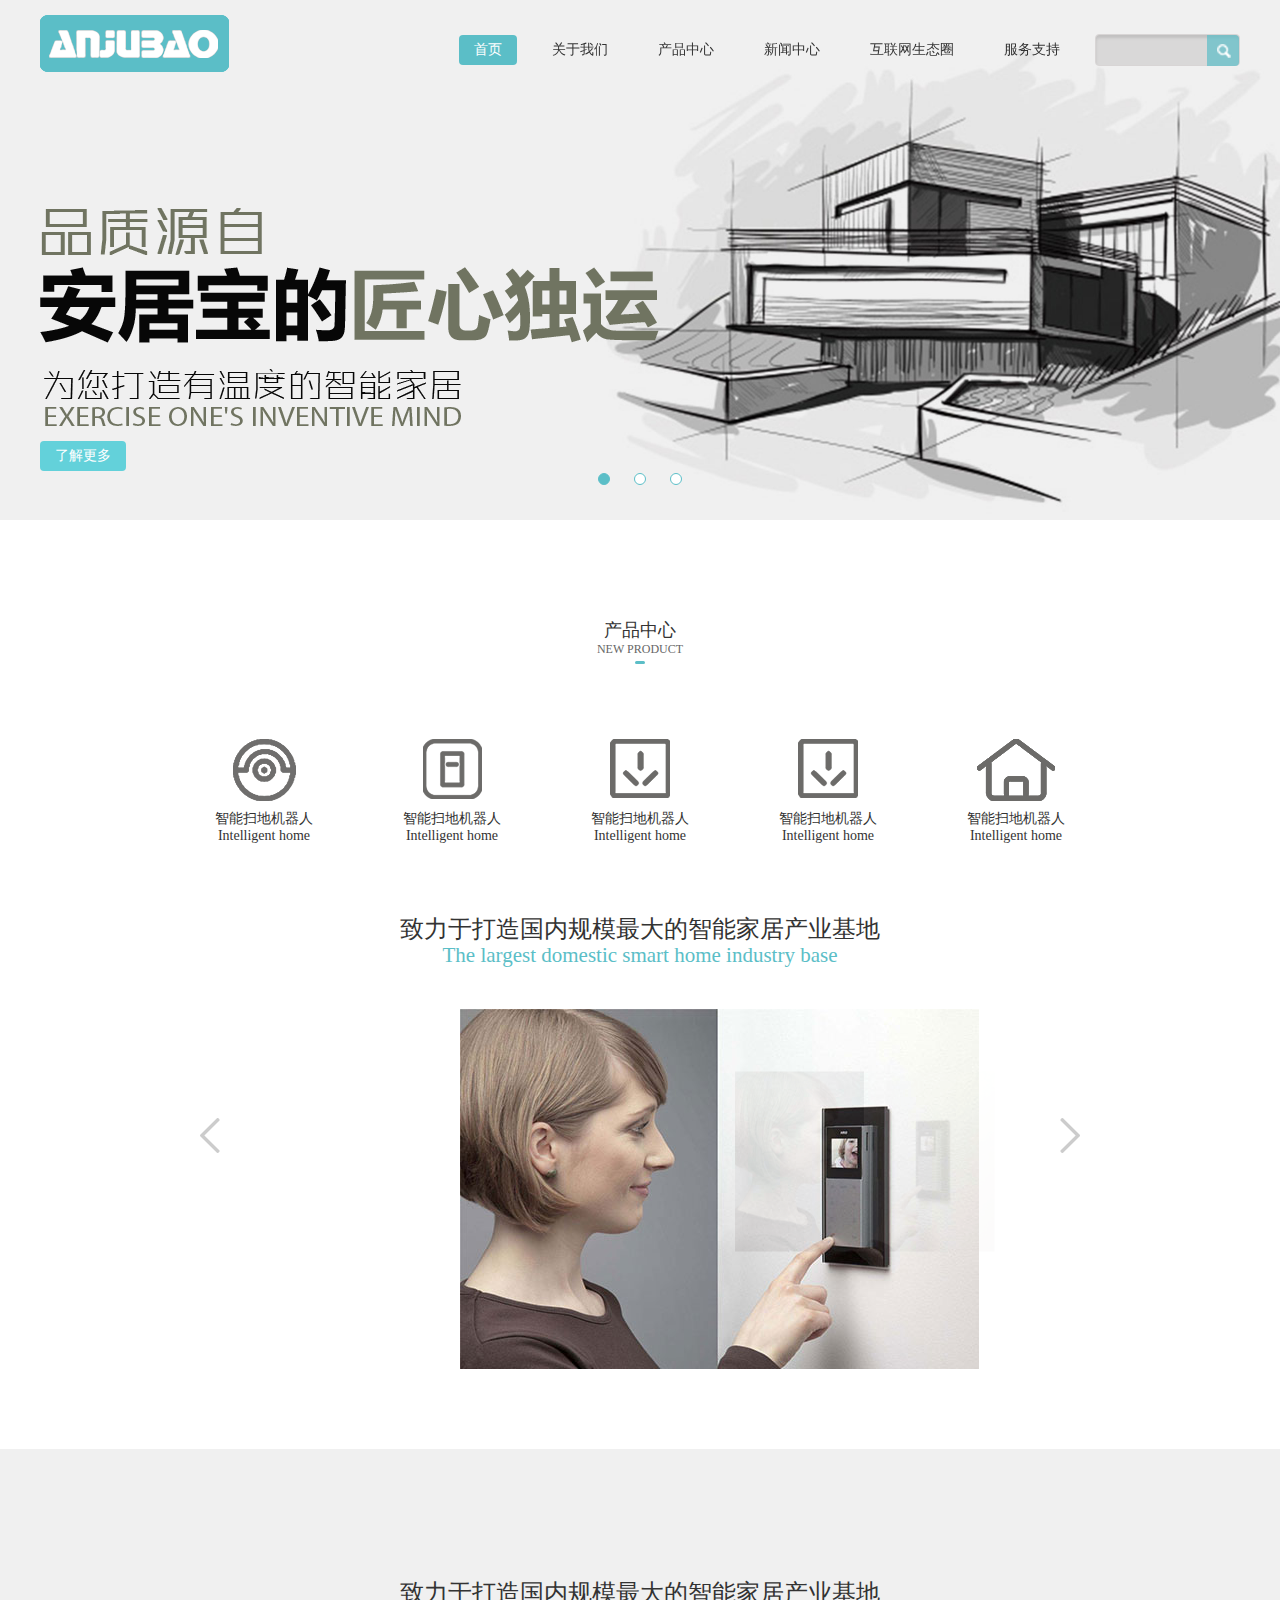
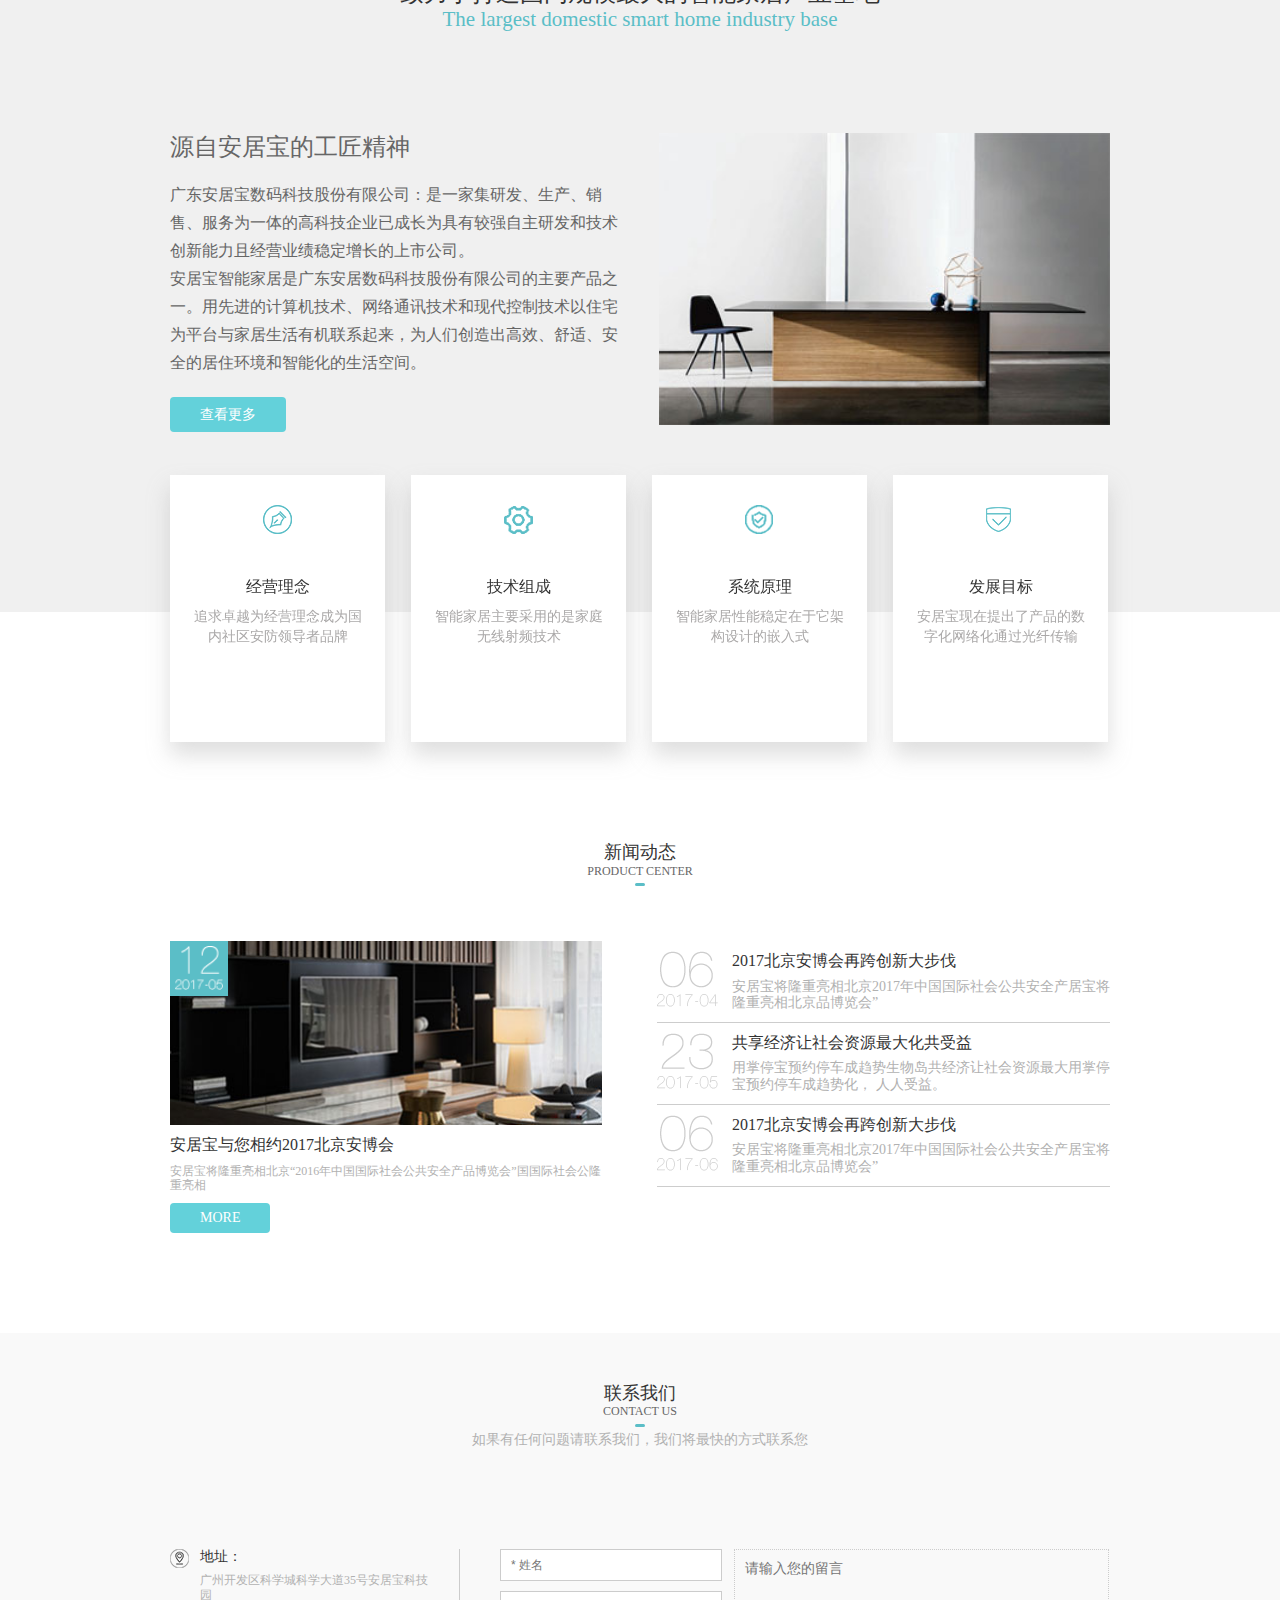
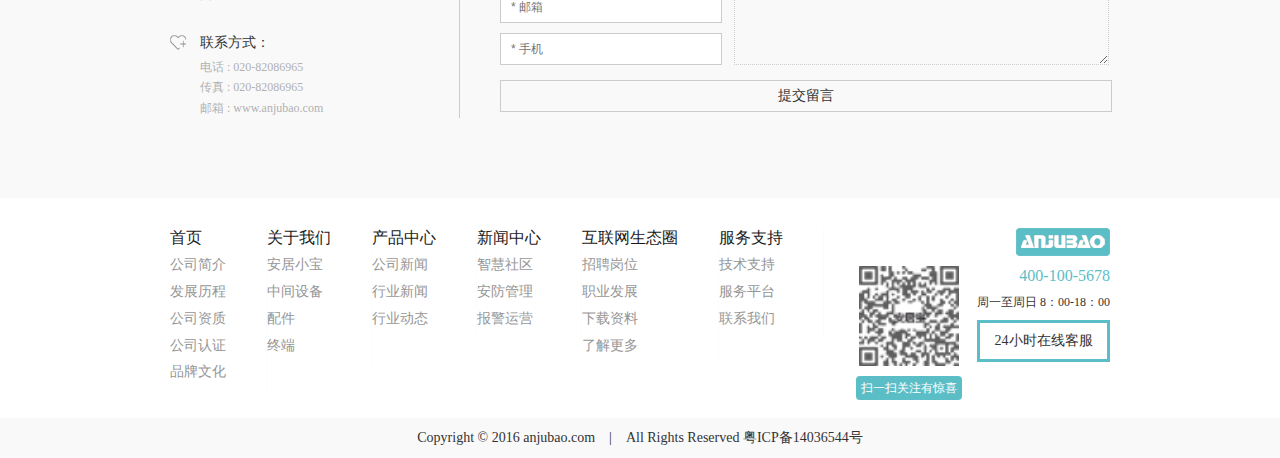
<file: index.html>
<!DOCTYPE html>
<html lang="en">
<head>
    <meta charset="UTF-8">
    <meta http-equiv="X-UA-Compatible" content="IE=Edge,chrome=1"/>
<meta name="renderer" content="webkit">
<meta name="description" content="">
<meta name="keywords" content="">
<meta name="author" content="">

    <title>安居宝</title>
    <link rel="stylesheet" href="css/style.css">
</head>
<body>
<div class="outer-wrap">
    <!-- 头部 -->
    <div class="header">
    <div class="wrapper-header clearfix">
        <h1 class="logo">
            <a href="javascript:;" title="">
                <img src="img/logo.png" alt="">
            </a>
        </h1>
        <div class="search-bar fr">
            <input type="text">
            <button></button>
        </div>
        <ul class="nav">
            <li>
                <a class="active" href="index.html" title="">首页</a>
            </li>
            <li>
                <a href="aboutus.html" title="">关于我们</a>
                <ul class="nav-secondary">
                    <li><a href="javascript:;" title="">公司简介</a></li>
                    <li><a href="javascript:;" title="">发展历程</a></li>
                    <li><a href="javascript:;" title="">公司资质</a></li>
                </ul>
            </li>
            <li>
                <a href="product-center.html" title="">产品中心</a>
                <ul class="nav-secondary">
                    <li><a href="javascript:;" title="">安居小宝</a></li>
                    <li><a href="javascript:;" title="">中间设备</a></li>
                    <li><a href="javascript:;" title="">配件</a></li>
                </ul>
            </li>
            <li>
                <a href="news-center.html" title="">新闻中心</a>
                <ul class="nav-secondary">
                    <li><a href="javascript:;" title="">公司新闻</a></li>
                </ul>
            </li>
            <li>
                <a href="internet.html" title="">互联网生态圈</a>
            </li>
            <li>
                <a href="service.html" title="">服务支持</a>
            </li>
        </ul>
    </div>
</div>

    <!-- /头部 -->
    <div class="main">
        <div class="swiper-container">
            <div class="swiper-wrapper">
                <div class="swiper-slide">
                    <img src="pic/banner11.jpg" alt="">
                    <div class="banner-info banner-info-left">
                        <img class="banner1-tit" src="pic/banner1-tit.png" alt="">
                        <a class="btn-more" href="javascript:;">了解更多</a>
                    </div>
                </div>
                <div class="swiper-slide">
                    <img src="pic/banner12.jpg" alt="">
                </div>
                <div class="swiper-slide">
                    <img src="pic/banner13.jpg" alt="">
                </div>
            </div>
            <div class="pagination"></div>
            <!-- <a class="swiper-btn swiper-btn-prev" href="javascript:;"></a> -->
            <!-- <a class="swiper-btn swiper-btn-next" href="javascript:;"></a> -->
        </div>
        <div class="index-con-1">
            <div class="wrapper">
                <div class="index-con-1-header">
                    <h3>
                        <a href="javascript:;">
                            <span class="font-cn">产品中心</span>
                            <span class="font-en">NEW PRODUCT</span>
                        </a>
                    </h3>
                </div>
                <ul class="index-con-1-icon-list clearfix">
                    <li>
                        <a class="index-con-1-icon-1" href="javascript:;">
                            <i></i>
                            <span class="index-con-1-icon-cn">智能扫地机器人</span>
                            <span class="index-con-1-icon-en">Intelligent home</span>
                        </a>
                    </li>
                    <li>
                        <a class="index-con-1-icon-2" href="javascript:;">
                            <i></i>
                            <span class="index-con-1-icon-cn">智能扫地机器人</span>
                            <span class="index-con-1-icon-en">Intelligent home</span>
                        </a>
                    </li>
                    <li>
                        <a class="index-con-1-icon-3" href="javascript:;">
                            <i></i>
                            <span class="index-con-1-icon-cn">智能扫地机器人</span>
                            <span class="index-con-1-icon-en">Intelligent home</span>
                        </a>
                    </li>
                    <li>
                        <a class="index-con-1-icon-4" href="javascript:;">
                            <i></i>
                            <span class="index-con-1-icon-cn">智能扫地机器人</span>
                            <span class="index-con-1-icon-en">Intelligent home</span>
                        </a>
                    </li>
                    <li>
                        <a class="index-con-1-icon-5" href="javascript:;">
                            <i></i>
                            <span class="index-con-1-icon-cn">智能扫地机器人</span>
                            <span class="index-con-1-icon-en">Intelligent home</span>
                        </a>
                    </li>
                </ul>
                <div class="index-con-1-header-sub">
                    <h3>
                        <a href="javascript:;">
                            <span class="font-cn">致力于打造国内规模最大的智能家居产业基地</span>
                            <span class="font-en">The largest domestic smart home industry base</span>
                        </a>
                    </h3>
                </div>
                <div class="index-con-1-swiper">
                    <div class="swiper-container-2">
                        <div class="swiper-wrapper">
                            <div class="swiper-slide">
                                <div class="title"><a><img src="pic/pic1.jpg" alt=""></a></div>
                            </div>
                            <div class="swiper-slide">
                                <div class="title"><a><img src="pic/pic1.jpg" alt=""></a></div>
                            </div>
                            <div class="swiper-slide">
                                <div class="title"><a><img src="pic/pic1.jpg" alt=""></a></div>
                            </div>
                            <div class="swiper-slide">
                                <div class="title"><a><img src="pic/pic1.jpg" alt=""></a></div>
                            </div>
                            <div class="swiper-slide">
                                <div class="title"><a><img src="pic/pic1.jpg" alt=""></a></div>
                            </div>
                            <div class="swiper-slide">
                                <div class="title"><a><img src="pic/pic1.jpg" alt=""></a></div>
                            </div>
                        </div>
                    </div>
                    <a class="swiper-btn swiper-btn-prev2"></a>
                    <a class="swiper-btn swiper-btn-next2"></a>
                </div>
            </div>
        </div>
        <div class="index-con-2">
            <div class="wrapper">
                <div class="index-con-1-header-sub">
                    <h3>
                        <a href="javascript:;">
                            <span class="font-cn">致力于打造国内规模最大的智能家居产业基地</span>
                            <span class="font-en">The largest domestic smart home industry base</span>
                        </a>
                    </h3>
                </div>
                <div class="index-con-2-content clearfix">
                    <div class="index-con-2-content-left fl">
                        <h3 class="index-con-2-content-title">源自安居宝的工匠精神</h3>
                        <p>广东安居宝数码科技股份有限公司：是一家集研发、生产、销售、服务为一体的高科技企业已成长为具有较强自主研发和技术创新能力且经营业绩稳定增长的上市公司。
                        </p>
                        <p>安居宝智能家居是广东安居数码科技股份有限公司的主要产品之一。用先进的计算机技术、网络通讯技术和现代控制技术以住宅为平台与家居生活有机联系起来，为人们创造出高效、舒适、安全的居住环境和智能化的生活空间。</p>
                        <a href="javascript:;" class="btn-more">查看更多</a>
                    </div>
                    <div class="index-con-2-content-right fr">
                        <div class="img-container">
                            <a><img src="pic/pic2.jpg" alt=""></a>
                        </div>
                    </div>
                </div>
                <ul class="index-con-2-list clearfix">
                    <li>
                        <a href="javascript:;">
                            <i class="index-con-2-list-icon1"></i>
                            <h4>经营理念</h4>
                            <span>追求卓越为经营理念成为国内社区安防领导者品牌</span>
                        </a>
                    </li>
                    <li>
                        <a href="javascript:;">
                            <i class="index-con-2-list-icon2"></i>
                            <h4>技术组成</h4>
                            <span>智能家居主要采用的是家庭无线射频技术</span>
                        </a>
                    </li>
                    <li>
                        <a href="javascript:;">
                            <i class="index-con-2-list-icon3"></i>
                            <h4>系统原理</h4>
                            <span>智能家居性能稳定在于它架构设计的嵌入式</span>
                        </a>
                    </li>
                    <li>
                        <a href="javascript:;">
                            <i class="index-con-2-list-icon4"></i>
                            <h4>发展目标</h4>
                            <span>安居宝现在提出了产品的数字化网络化通过光纤传输</span>
                        </a>
                    </li>
                </ul>
            </div>
        </div>
        <div class="index-con-3">
            <div class="wrapper">
                <div class="index-con-1-header">
                    <h3>
                        <a href="javascript:;">
                            <span class="font-cn">新闻动态</span>
                            <span class="font-en">PRODUCT CENTER</span>
                        </a>
                    </h3>
                </div>
                <div class="index-con-3-content clearfix">
                    <div class="index-con-3-content-left fl">
                        <a href="javascript:;">
                            <div class="img-container">
                                <img src="pic/pic3.jpg" alt="">
                                <div class="date">
                                    <img src="pic/no-12.png" alt="">
                                </div>
                            </div>
                        </a>
                        <h3 class="title">安居宝与您相约2017北京安博会</h3>
                        <p class="tit">安居宝将隆重亮相北京“2016年中国国际社会公共安全产品博览会”国国际社会公隆重亮相</p>
                        <a href="javascript:;" class="btn-more">MORE</a>
                    </div>
                    <ul class="index-con-3-content-right fr">
                        <li class="clearfix">
                            <div class="date fl">
                                <img src="pic/no-news1.png" alt="">
                            </div>
                            <div class="news-content fr">
                                <h3><a>2017北京安博会再跨创新大步伐</a></h3>
                                <p>安居宝将隆重亮相北京2017年中国国际社会公共安全产居宝将隆重亮相北京品博览会”</p>
                            </div>
                        </li>
                        <li class="clearfix">
                            <div class="date fl">
                                <img src="pic/no-news2.png" alt="">
                            </div>
                            <div class="news-content fr">
                                <h3><a>共享经济让社会资源最大化共受益</a></h3>
                                <p>用掌停宝预约停车成趋势生物岛共经济让社会资源最大用掌停宝预约停车成趋势化， 人人受益。</p>
                            </div>
                        </li>
                        <li class="clearfix">
                            <div class="date fl">
                                <img src="pic/no-news3.png" alt="">
                            </div>
                            <div class="news-content fr">
                                <h3><a>2017北京安博会再跨创新大步伐</a></h3>
                                <p>安居宝将隆重亮相北京2017年中国国际社会公共安全产居宝将隆重亮相北京品博览会”</p>
                            </div>
                        </li>
                    </ul>
                </div>
            </div>
        </div>
        <div class="index-con-4">
            <div class="wrapper">
                <div class="index-con-1-header">
                    <h3>
                        <a href="javascript:;">
                            <span class="font-cn">联系我们</span>
                            <span class="font-en">CONTACT US</span>
                        </a>
                    </h3>
                </div>
                <p class="tip">如果有任何问题请联系我们，我们将最快的方式联系您</p>
                <div class="index-con-4-content clearfix">
                    <div class="index-con-4-content-left fl">
                        <p class="address">
                            <em>地址：</em>
                            <span>广州开发区科学城科学大道35号安居宝科技园</span>
                        </p>
                        <p class="phone">
                            <em>联系方式：</em>
                            <span>电话 : <i>020-82086965</i></span>
                            <span>传真 : <i>020-82086965</i></span>
                            <span>邮箱 : <i>www.anjubao.com</i></span>
                        </p>
                    </div>
                    <div class="index-con-4-content-right fr">
                        <div class="index-con-4-content-right-upper clearfix">
                            <div class="index-con-4-right-upper-left">
                                <input type="text" placeholder="* 姓名">
                                <input type="text" placeholder="* 邮箱">
                                <input type="text" placeholder="* 手机">
                            </div>
                            <div class="index-con-4-right-upper-right">
                                <textarea placeholder="请输入您的留言"></textarea>
                            </div>
                        </div>
                        <div class="index-con-4-content-right-bottom fl">
                            <a href="javascript:;">提交留言</a>
                        </div>
                    </div>
                </div>
            </div>
        </div>
    </div>
</div>
<!-- 底部 -->
<div class="footer">
    <div class="wrapper clearfix">
        <div class="footer-upper">
            <ul class="nav-footer fl clearfix">
                <li>
                    <a href="javascript:;" title="">首页</a>
                    <a href="javascript:;">公司简介</a>
                    <a href="javascript:;">发展历程</a>
                    <a href="javascript:;">公司资质</a>
                    <a href="javascript:;">公司认证</a>
                    <a href="javascript:;">品牌文化</a>
                </li>
                <li>
                    <a href="javascript:;" title="">关于我们</a>
                    <a href="javascript:;">安居小宝</a>
                    <a href="javascript:;">中间设备</a>
                    <a href="javascript:;">配件</a>
                    <a href="javascript:;">终端</a>
                </li>
                <li>
                    <a href="javascript:;" title="">产品中心</a>
                    <a href="javascript:;">公司新闻</a>
                    <a href="javascript:;">行业新闻</a>
                    <a href="javascript:;">行业动态</a>
                </li>
                <li>
                    <a href="javascript:;" title="">新闻中心</a>
                    <a href="javascript:;">智慧社区</a>
                    <a href="javascript:;">安防管理</a>
                    <a href="javascript:;">报警运营</a>
                </li>
                <li>
                    <a href="javascript:;" title="">互联网生态圈</a>
                    <a href="javascript:;">招聘岗位</a>
                    <a href="javascript:;">职业发展</a>
                    <a href="javascript:;">下载资料</a>
                    <a href="javascript:;">了解更多</a>
                </li>
                <li>
                    <a href="javascript:;" title="">服务支持</a>
                    <a href="javascript:;">技术支持</a>
                    <a href="javascript:;">服务平台</a>
                    <a href="javascript:;">联系我们</a>
                </li>
            </ul>
            <div class="footer-upper-right fr clearfix">
                <h2 class="logo2 clearfix">
                    <a href="javascript:;" title="">
                        <img src="img/logo2.png" alt="">
                    </a>
                </h2>
                <div class="qr clearfix">
                    <div class="fl">
                        <img src="img/qr.png" alt="">
                        <p>扫一扫关注有惊喜</p>
                    </div>
                    <div class="fr">
                        <p class="phone">400-100-5678</p>
                        <p class="date">周一至周日 8：00-18：00</p>
                        <a href="javascript:;">24小时在线客服</a>
                    </div>
                </div>
            </div>
        </div>
    </div>
    <p class="web-info">
        <span> Copyright © 2016 anjubao.com　|　All Rights Reserved 粤ICP备14036544号</span>
    </p>
</div>

<!-- /底部 -->

<script type="text/javascript" charset="utf-8" src="js/jquery-1.8.3.min.js"></script>
<script type="text/javascript" charset="utf-8" src="js/index.js"></script>
<script type="text/javascript" charset="utf-8" src="js/idangerous.swiper.min.js"></script>
</body>
</html>
</file>
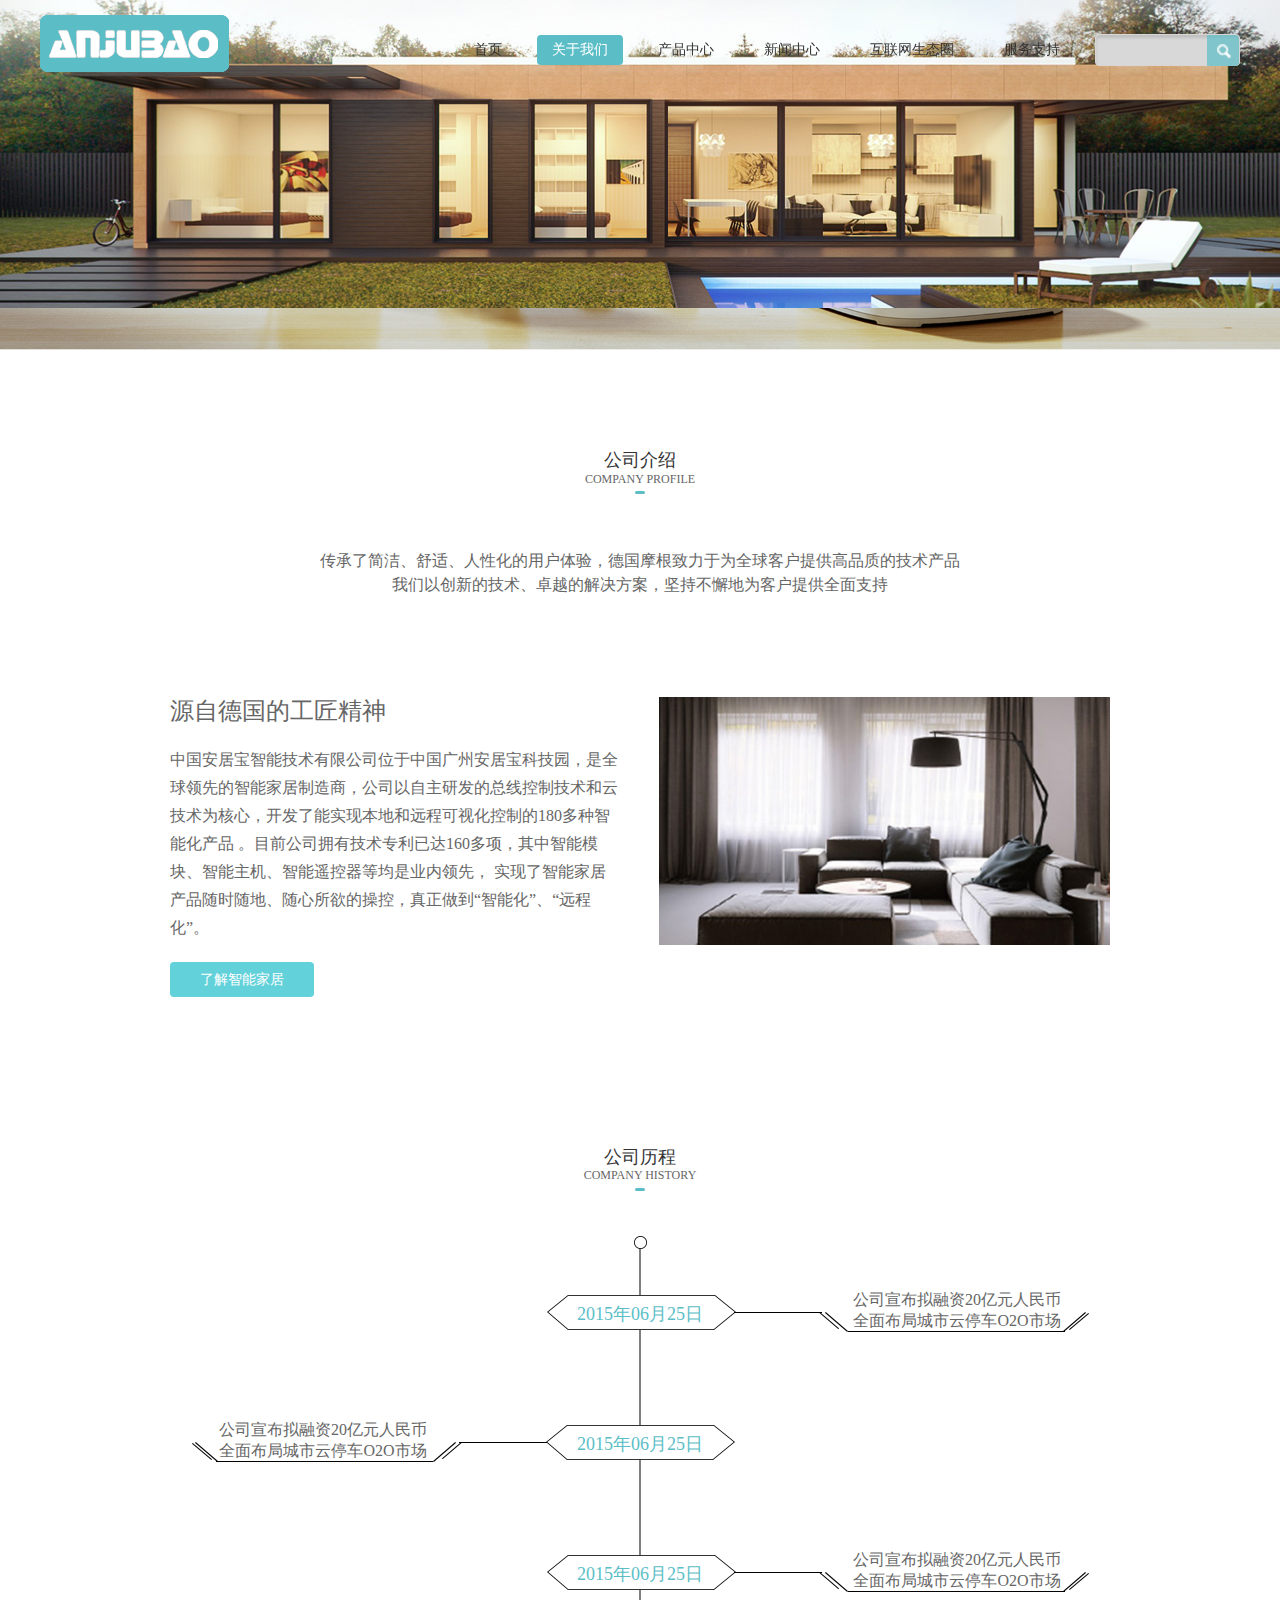
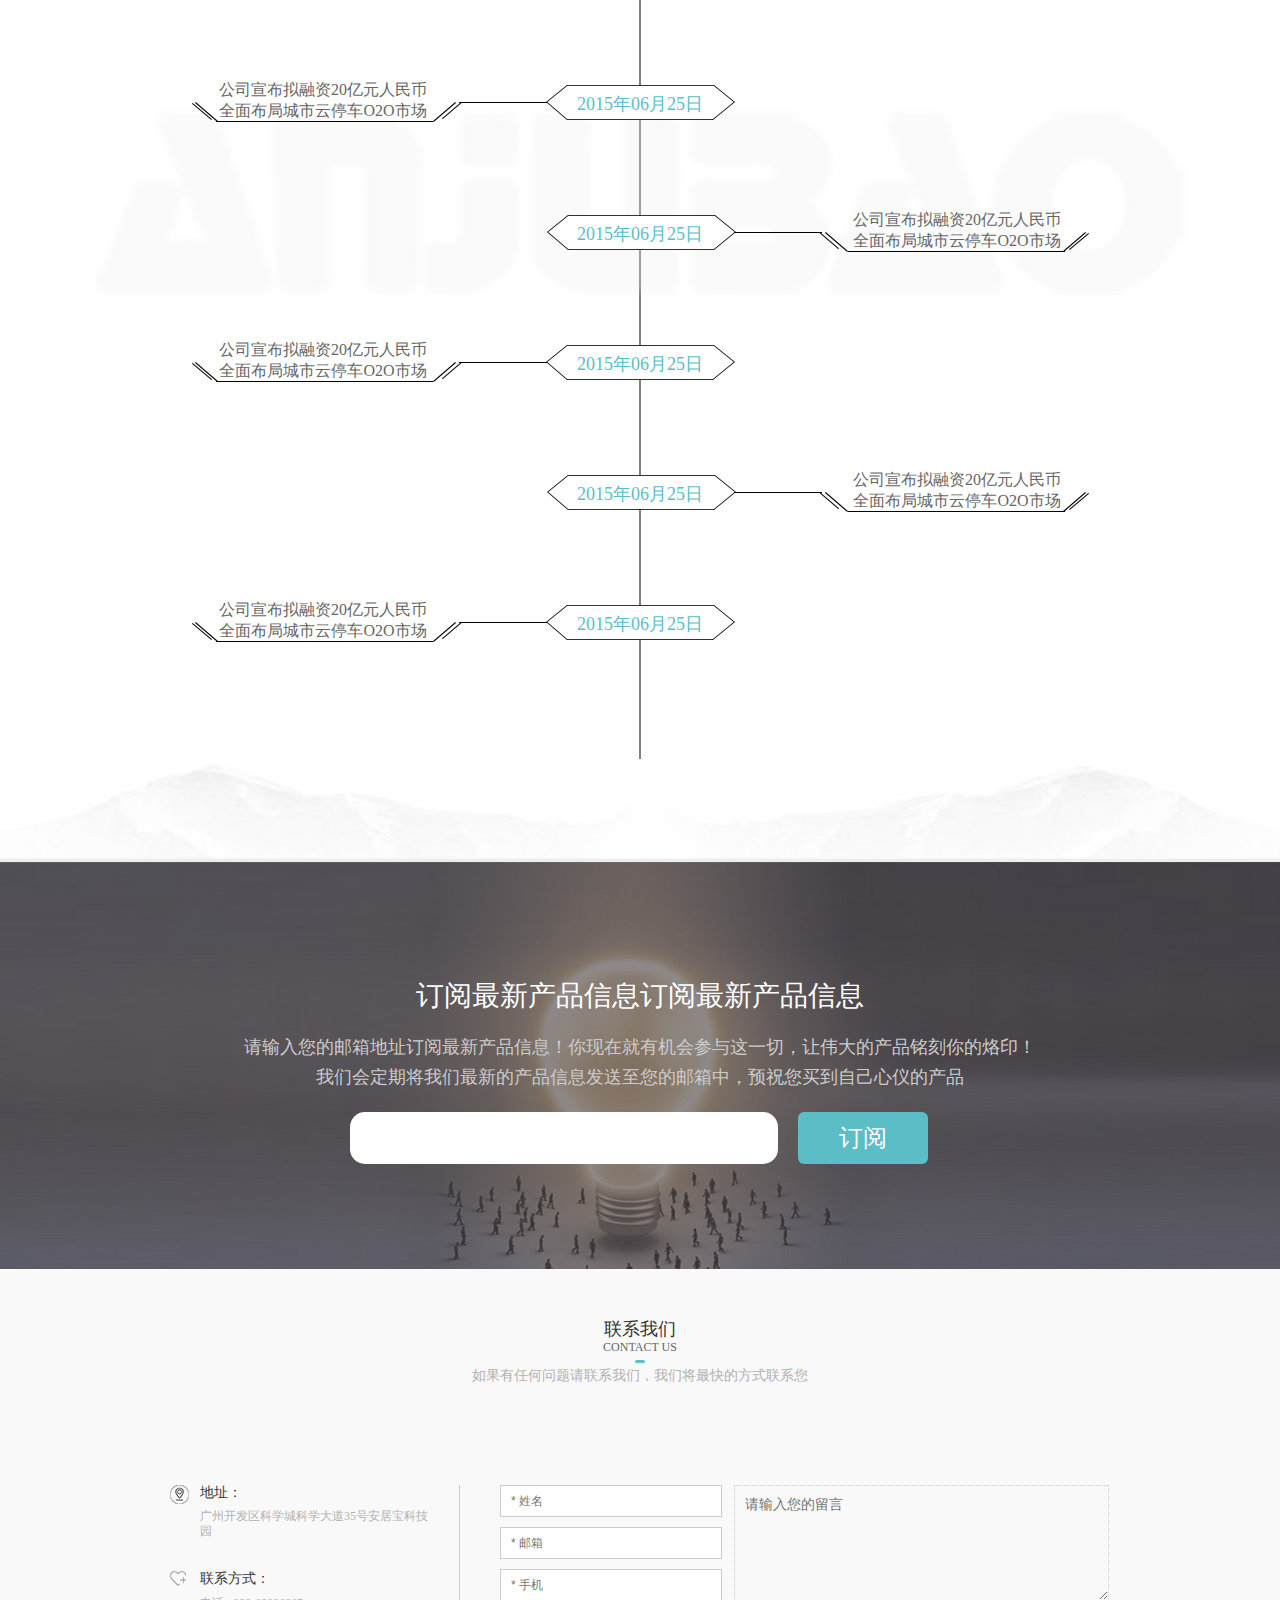
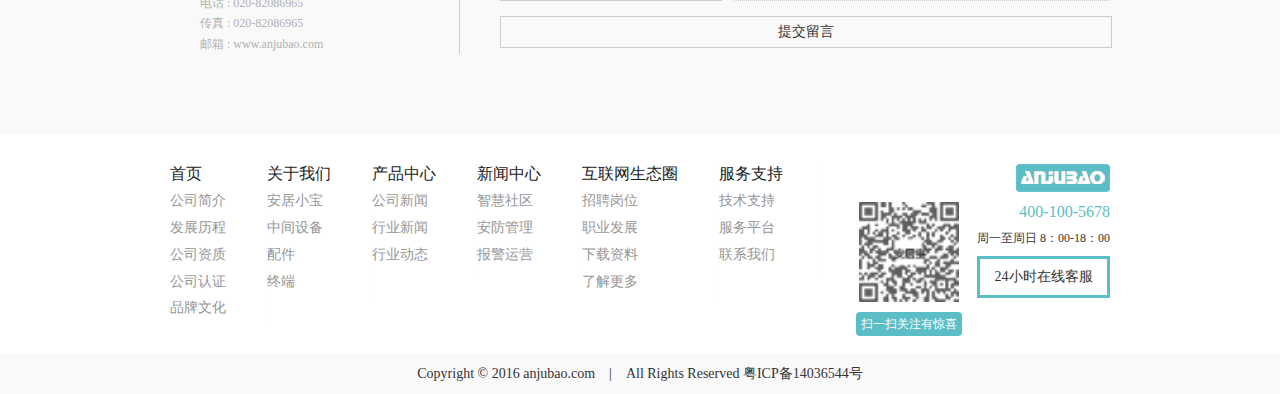
<file: aboutus.html>
<!DOCTYPE html>
<html lang="en">
<head>
    <meta charset="UTF-8">
    <meta http-equiv="X-UA-Compatible" content="IE=Edge,chrome=1"/>
<meta name="renderer" content="webkit">
<meta name="description" content="">
<meta name="keywords" content="">
<meta name="author" content="">

    <title>关于我们</title>
    <link rel="stylesheet" href="css/style.css">
</head>
<body>
<div class="outer-wrap">
    <!-- 头部 -->
    <div class="header">
    <div class="wrapper-header clearfix">
        <h1 class="logo">
            <a href="javascript:;" title="">
                <img src="img/logo.png" alt="">
            </a>
        </h1>
        <div class="search-bar fr">
            <input type="text">
            <button></button>
        </div>
        <ul class="nav">
            <li>
                <a href="index.html" title="">首页</a>
            </li>
            <li>
                <a class="active" href="aboutus.html" title="">关于我们</a>
                <ul class="nav-secondary">
                    <li><a href="javascript:;" title="">公司简介</a></li>
                    <li><a href="javascript:;" title="">发展历程</a></li>
                    <li><a href="javascript:;" title="">公司资质</a></li>
                </ul>
            </li>
            <li>
                <a href="product-center.html" title="">产品中心</a>
                <ul class="nav-secondary">
                    <li><a href="javascript:;" title="">安居小宝</a></li>
                    <li><a href="javascript:;" title="">中间设备</a></li>
                    <li><a href="javascript:;" title="">配件</a></li>
                </ul>
            </li>
            <li>
                <a href="news-center.html" title="">新闻中心</a>
                <ul class="nav-secondary">
                    <li><a href="javascript:;" title="">公司新闻</a></li>
                </ul>
            </li>
            <li>
                <a href="internet.html" title="">互联网生态圈</a>
            </li>
            <li>
                <a href="service.html" title="">服务支持</a>
            </li>
        </ul>
    </div>
</div>

    <!-- /头部 -->
    <div class="main">
        <div class="swiper-container">
            <div class="swiper-wrapper">
                <div class="swiper-slide">
                    <img src="pic/banner22.jpg" alt="">
                </div>
            </div>
            <div class="pagination"></div>
            <!-- <a class="swiper-btn swiper-btn-prev" href="javascript:;"></a> -->
            <!-- <a class="swiper-btn swiper-btn-next" href="javascript:;"></a> -->
        </div>
        <div class="index-con-1">
            <div class="wrapper">
                <div class="index-con-1-header">
                    <h3>
                        <a href="javascript:;">
                            <span class="font-cn">公司介绍</span>
                            <span class="font-en">COMPANY PROFILE</span>
                        </a>
                    </h3>
                </div>
                <p class="company-intro">传承了简洁、舒适、人性化的用户体验，德国摩根致力于为全球客户提供高品质的技术产品<br>我们以创新的技术、卓越的解决方案，坚持不懈地为客户提供全面支持</p>
                <div class="index-con-2-content clearfix">
                    <div class="index-con-2-content-left fl">
                        <h3 class="index-con-2-content-title">源自德国的工匠精神</h3>
                        <p>中国安居宝智能技术有限公司位于中国广州安居宝科技园，是全球领先的智能家居制造商，公司以自主研发的总线控制技术和云技术为核心，开发了能实现本地和远程可视化控制的180多种智能化产品 。目前公司拥有技术专利已达160多项，其中智能模块、智能主机、智能遥控器等均是业内领先， 实现了智能家居产品随时随地、随心所欲的操控，真正做到“智能化”、“远程化”。</p>
                        <a href="javascript:;" class="btn-more">了解智能家居</a>
                    </div>
                    <div class="index-con-2-content-right fr">
                        <div class="img-container">
                            <a><img src="pic/pic4.jpg" alt=""></a>
                        </div>
                    </div>
                </div>
            </div>
        </div>
        <div class="aboutus-con-2">
            <div class="wrapper">
                <div class="index-con-1-header">
                    <h3>
                        <a href="javascript:;">
                            <span class="font-cn">公司历程</span>
                            <span class="font-en">COMPANY HISTORY</span>
                        </a>
                    </h3>
                </div>
                <ul class="intro-list">
                    <li>
                        2015年06月25日
                        <a href="javascript:;">公司宣布拟融资20亿元人民币全面布局城市云停车O2O市场</a>
                    </li>
                    <li>
                        2015年06月25日
                        <a href="javascript:;">公司宣布拟融资20亿元人民币全面布局城市云停车O2O市场</a>
                    </li>
                    <li>
                        2015年06月25日
                        <a href="javascript:;">公司宣布拟融资20亿元人民币全面布局城市云停车O2O市场</a>
                    </li>
                    <li>
                        2015年06月25日
                        <a href="javascript:;">公司宣布拟融资20亿元人民币全面布局城市云停车O2O市场</a>
                    </li>
                    <li>
                        2015年06月25日
                        <a href="javascript:;">公司宣布拟融资20亿元人民币全面布局城市云停车O2O市场</a>
                    </li>
                    <li>
                        2015年06月25日
                        <a href="javascript:;">公司宣布拟融资20亿元人民币全面布局城市云停车O2O市场</a>
                    </li>
                    <li>
                        2015年06月25日
                        <a href="javascript:;">公司宣布拟融资20亿元人民币全面布局城市云停车O2O市场</a>
                    </li>
                    <li>
                        2015年06月25日
                        <a href="javascript:;">公司宣布拟融资20亿元人民币全面布局城市云停车O2O市场</a>
                    </li>
                </ul>
            </div>
        </div>
        <div class="aboutus-con-3">
            <div class="wrapper">
                <h3>订阅最新产品信息订阅最新产品信息</h3>
                <p>请输入您的邮箱地址订阅最新产品信息！你现在就有机会参与这一切，让伟大的产品铭刻你的烙印！<br>我们会定期将我们最新的产品信息发送至您的邮箱中，预祝您买到自己心仪的产品</p>
                <div class="submit-con">
                    <input type="text"><a href="javascript:;">订阅</a>
                </div>
            </div>
        </div>
        <div class="index-con-4">
            <div class="wrapper">
                <div class="index-con-1-header">
                    <h3>
                        <a href="javascript:;">
                            <span class="font-cn">联系我们</span>
                            <span class="font-en">CONTACT US</span>
                        </a>
                    </h3>
                </div>
                <p class="tip">如果有任何问题请联系我们，我们将最快的方式联系您</p>
                <div class="index-con-4-content clearfix">
                    <div class="index-con-4-content-left fl">
                        <p class="address">
                            <em>地址：</em>
                            <span>广州开发区科学城科学大道35号安居宝科技园</span>
                        </p>
                        <p class="phone">
                            <em>联系方式：</em>
                            <span>电话 : <i>020-82086965</i></span>
                            <span>传真 : <i>020-82086965</i></span>
                            <span>邮箱 : <i>www.anjubao.com</i></span>
                        </p>
                    </div>
                    <div class="index-con-4-content-right fr">
                        <div class="index-con-4-content-right-upper clearfix">
                            <div class="index-con-4-right-upper-left">
                                <input type="text" placeholder="* 姓名">
                                <input type="text" placeholder="* 邮箱">
                                <input type="text" placeholder="* 手机">
                            </div>
                            <div class="index-con-4-right-upper-right">
                                <textarea placeholder="请输入您的留言"></textarea>
                            </div>
                        </div>
                        <div class="index-con-4-content-right-bottom">
                            <a href="javascript:;">提交留言</a>
                        </div>
                    </div>
                </div>
            </div>
        </div>
    </div>
</div>
<!-- 底部 -->
<div class="footer">
    <div class="wrapper clearfix">
        <div class="footer-upper">
            <ul class="nav-footer fl clearfix">
                <li>
                    <a href="javascript:;" title="">首页</a>
                    <a href="javascript:;">公司简介</a>
                    <a href="javascript:;">发展历程</a>
                    <a href="javascript:;">公司资质</a>
                    <a href="javascript:;">公司认证</a>
                    <a href="javascript:;">品牌文化</a>
                </li>
                <li>
                    <a href="javascript:;" title="">关于我们</a>
                    <a href="javascript:;">安居小宝</a>
                    <a href="javascript:;">中间设备</a>
                    <a href="javascript:;">配件</a>
                    <a href="javascript:;">终端</a>
                </li>
                <li>
                    <a href="javascript:;" title="">产品中心</a>
                    <a href="javascript:;">公司新闻</a>
                    <a href="javascript:;">行业新闻</a>
                    <a href="javascript:;">行业动态</a>
                </li>
                <li>
                    <a href="javascript:;" title="">新闻中心</a>
                    <a href="javascript:;">智慧社区</a>
                    <a href="javascript:;">安防管理</a>
                    <a href="javascript:;">报警运营</a>
                </li>
                <li>
                    <a href="javascript:;" title="">互联网生态圈</a>
                    <a href="javascript:;">招聘岗位</a>
                    <a href="javascript:;">职业发展</a>
                    <a href="javascript:;">下载资料</a>
                    <a href="javascript:;">了解更多</a>
                </li>
                <li>
                    <a href="javascript:;" title="">服务支持</a>
                    <a href="javascript:;">技术支持</a>
                    <a href="javascript:;">服务平台</a>
                    <a href="javascript:;">联系我们</a>
                </li>
            </ul>
            <div class="footer-upper-right fr clearfix">
                <h2 class="logo2 clearfix">
                    <a href="javascript:;" title="">
                        <img src="img/logo2.png" alt="">
                    </a>
                </h2>
                <div class="qr clearfix">
                    <div class="fl">
                        <img src="img/qr.png" alt="">
                        <p>扫一扫关注有惊喜</p>
                    </div>
                    <div class="fr">
                        <p class="phone">400-100-5678</p>
                        <p class="date">周一至周日 8：00-18：00</p>
                        <a href="javascript:;">24小时在线客服</a>
                    </div>
                </div>
            </div>
        </div>
    </div>
    <p class="web-info">
        <span> Copyright © 2016 anjubao.com　|　All Rights Reserved 粤ICP备14036544号</span>
    </p>
</div>

<!-- /底部 -->
</body>
</html>
</file>
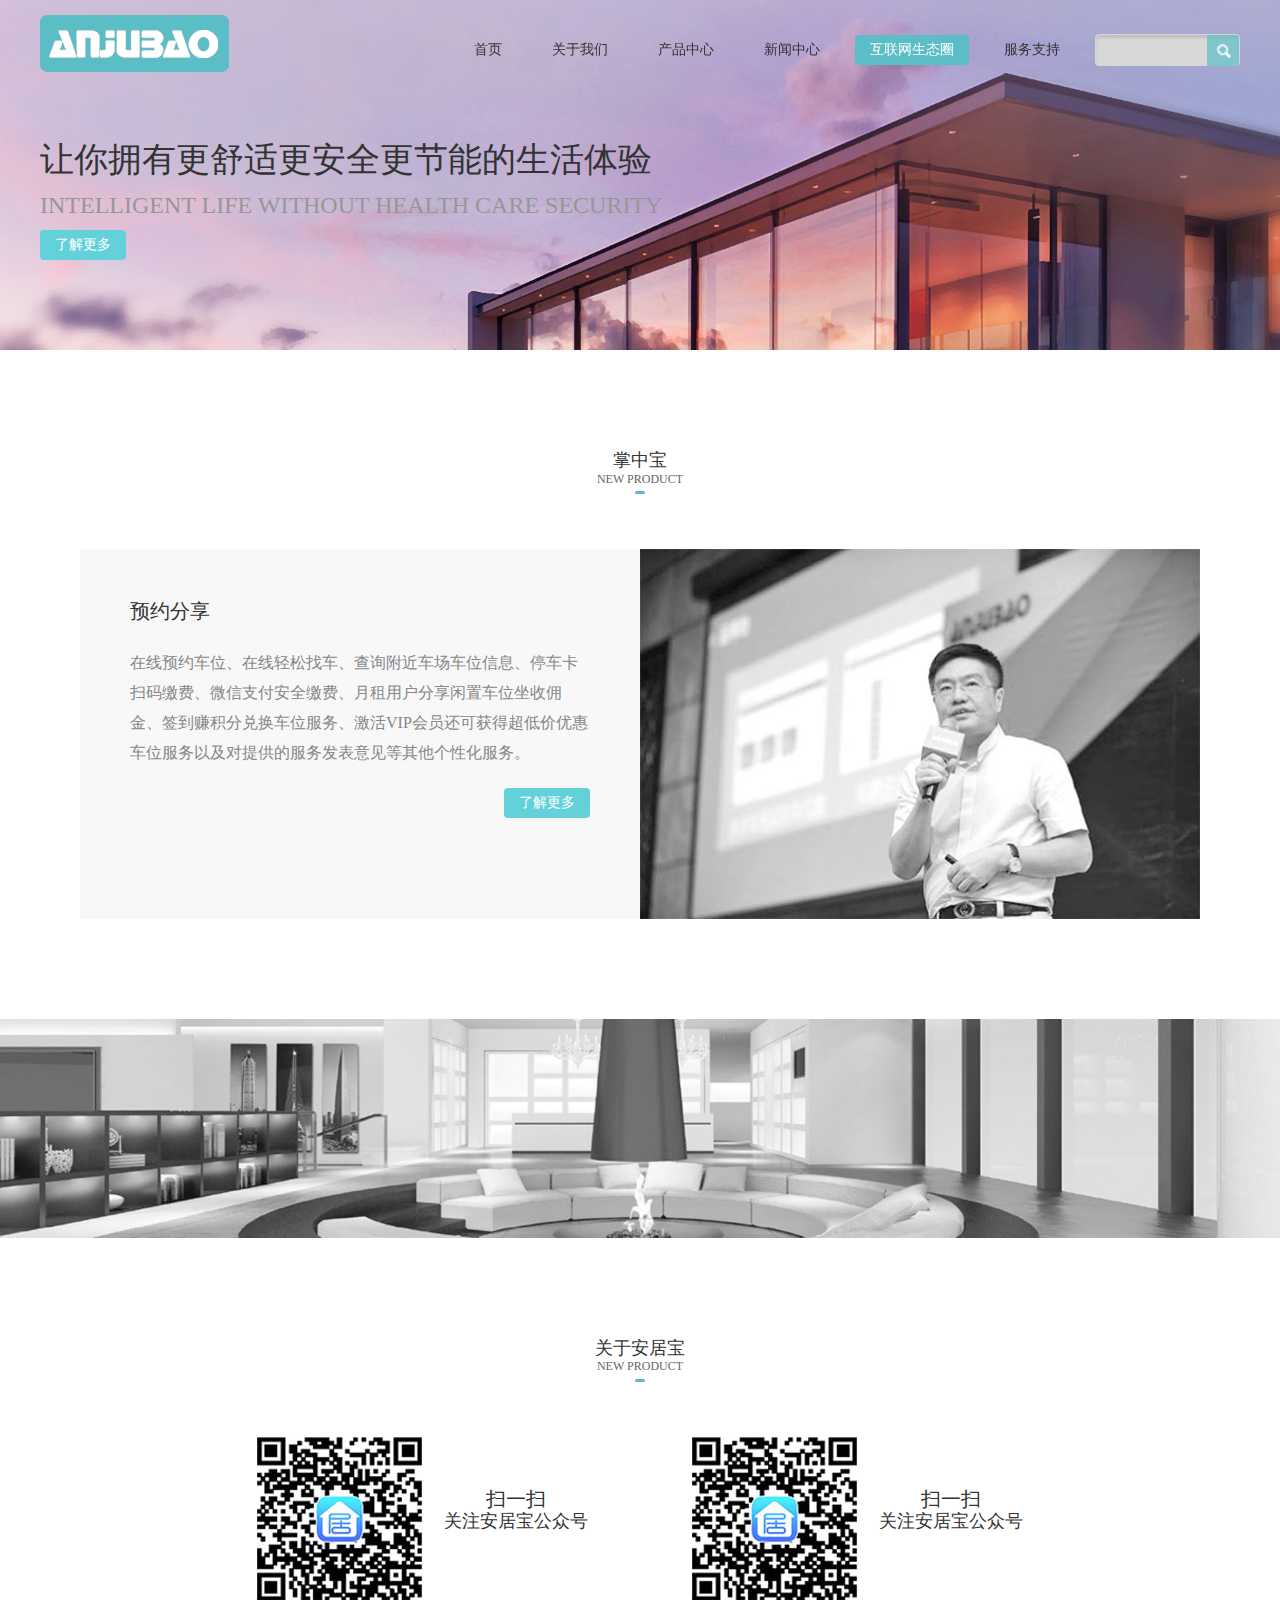
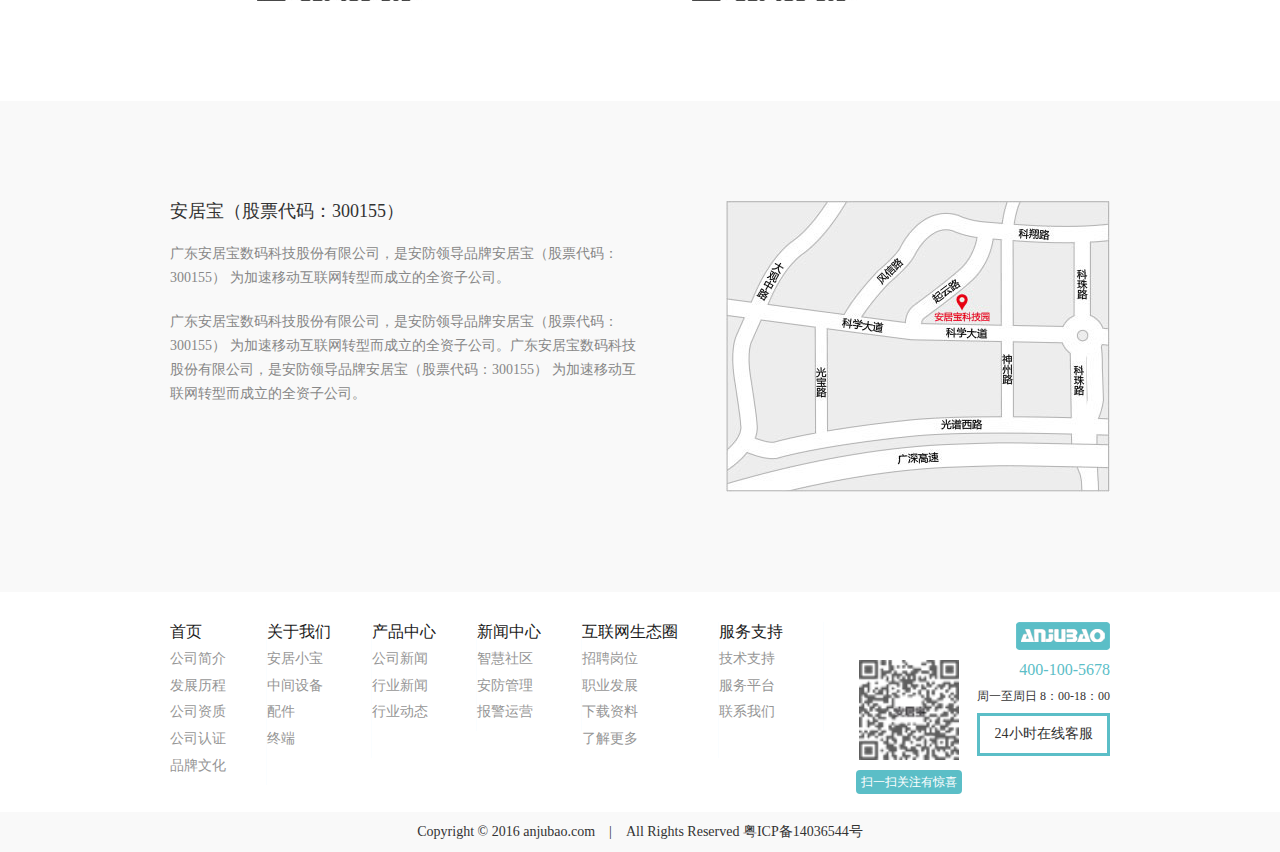
<file: internet.html>
<!DOCTYPE html>
<html lang="en">
<head>
    <meta charset="UTF-8">
    <meta http-equiv="X-UA-Compatible" content="IE=Edge,chrome=1"/>
<meta name="renderer" content="webkit">
<meta name="description" content="">
<meta name="keywords" content="">
<meta name="author" content="">

    <title>互联网生态圈</title>
    <link rel="stylesheet" href="css/style.css">
</head>
<body>
<div class="outer-wrap">
    <!-- 头部 -->
    <div class="header">
    <div class="wrapper-header clearfix">
        <h1 class="logo">
            <a href="javascript:;" title="">
                <img src="img/logo.png" alt="">
            </a>
        </h1>
        <div class="search-bar fr">
            <input type="text">
            <button></button>
        </div>
        <ul class="nav">
            <li>
                <a href="index.html" title="">首页</a>
            </li>
            <li>
                <a href="aboutus.html" title="">关于我们</a>
                <ul class="nav-secondary">
                    <li><a href="javascript:;" title="">公司简介</a></li>
                    <li><a href="javascript:;" title="">发展历程</a></li>
                    <li><a href="javascript:;" title="">公司资质</a></li>
                </ul>
            </li>
            <li>
                <a href="product-center.html" title="">产品中心</a>
                <ul class="nav-secondary">
                    <li><a href="javascript:;" title="">安居小宝</a></li>
                    <li><a href="javascript:;" title="">中间设备</a></li>
                    <li><a href="javascript:;" title="">配件</a></li>
                </ul>
            </li>
            <li>
                <a href="news-center.html" title="">新闻中心</a>
                <ul class="nav-secondary">
                    <li><a href="javascript:;" title="">公司新闻</a></li>
                </ul>
            </li>
            <li>
                <a class="active" href="internet.html" title="">互联网生态圈</a>
            </li>
            <li>
                <a href="service.html" title="">服务支持</a>
            </li>
        </ul>
    </div>
</div>

    <!-- /头部 -->
    <div class="main">
        <div class="swiper-container">
            <div class="swiper-wrapper">
                <div class="swiper-slide">
                    <img src="pic/banner55.jpg" alt="">
                    <div class="banner-info banner-info-left">
                        <p class="font-cn">让你拥有更舒适更安全更节能的生活体验</p>
                        <p class="font-en">INTELLIGENT LIFE WITHOUT HEALTH CARE SECURITY</p>
                        <a class="btn-more" href="javascript:;">了解更多</a>
                    </div>
                </div>
            </div>
            <!-- <div class="pagination"></div> -->
            <!-- <a class="swiper-btn swiper-btn-prev" href="javascript:;"></a> -->
            <!-- <a class="swiper-btn swiper-btn-next" href="javascript:;"></a> -->
        </div>
        <div class="news-con inter-con-1">
            <div class="index-con-1-header">
                <h3>
                    <a href="javascript:;">
                        <span class="font-cn">掌中宝</span>
                        <span class="font-en">NEW PRODUCT</span>
                    </a>
                </h3>
            </div>
            <div class="inter-con-1-content clearfix">
                <div class="inter-con-1-left fl">
                    <h3><a href="javascript:;">预约分享</a></h3>
                    <p>在线预约车位、在线轻松找车、查询附近车场车位信息、停车卡扫码缴费、微信支付安全缴费、月租用户分享闲置车位坐收佣金、签到赚积分兑换车位服务、激活VIP会员还可获得超低价优惠车位服务以及对提供的服务发表意见等其他个性化服务。</p>
                    <a href="javascript:;" class="btn-more fr">了解更多</a>
                </div>
                <div class="inter-con-1-right fl">
                    <img src="pic/inter-pic2.jpg" alt="">
                </div>
            </div>
        </div>
        <div class="news-con inter-con-2">
            <img src="pic/inter-pic1.jpg" alt="">
        </div>
        <div class="news-con inter-con-3">
            <div class="wrapper">
                <div class="index-con-1-header">
                    <h3>
                        <a href="javascript:;">
                            <span class="font-cn">关于安居宝</span>
                            <span class="font-en">NEW PRODUCT</span>
                        </a>
                    </h3>
                </div>
                <div class="inter-con-3-qr clearfix">
                    <div class="qr-con">
                        <img src="pic/inter-pic3.jpg" alt="">
                        <div class="fr">
                            <h3>扫一扫</h3>
                            <p>关注安居宝公众号</p>
                        </div>
                    </div>
                    <div class="qr-con">
                        <img src="pic/inter-pic3.jpg" alt="">
                        <div class="fr">
                            <h3>扫一扫</h3>
                            <p>关注安居宝公众号</p>
                        </div>
                    </div>
                </div>
            </div>
        </div>
        <div class="news-con inter-con-4">
            <div class="wrapper clearfix">
                <div class="left fl">
                    <h3>安居宝（股票代码：300155）</h3>
                    <p>广东安居宝数码科技股份有限公司，是安防领导品牌安居宝（股票代码：300155） 为加速移动互联网转型而成立的全资子公司。</p>
                    <p>广东安居宝数码科技股份有限公司，是安防领导品牌安居宝（股票代码：300155） 为加速移动互联网转型而成立的全资子公司。广东安居宝数码科技股份有限公司，是安防领导品牌安居宝（股票代码：300155） 为加速移动互联网转型而成立的全资子公司。</p>
                </div>
                <div class="right fr">
                    <img src="pic/inter-pic4.jpg" alt="">
                </div>
            </div>
        </div>
    </div>
</div>
<!-- 底部 -->
<div class="footer">
    <div class="wrapper clearfix">
        <div class="footer-upper">
            <ul class="nav-footer fl clearfix">
                <li>
                    <a href="javascript:;" title="">首页</a>
                    <a href="javascript:;">公司简介</a>
                    <a href="javascript:;">发展历程</a>
                    <a href="javascript:;">公司资质</a>
                    <a href="javascript:;">公司认证</a>
                    <a href="javascript:;">品牌文化</a>
                </li>
                <li>
                    <a href="javascript:;" title="">关于我们</a>
                    <a href="javascript:;">安居小宝</a>
                    <a href="javascript:;">中间设备</a>
                    <a href="javascript:;">配件</a>
                    <a href="javascript:;">终端</a>
                </li>
                <li>
                    <a href="javascript:;" title="">产品中心</a>
                    <a href="javascript:;">公司新闻</a>
                    <a href="javascript:;">行业新闻</a>
                    <a href="javascript:;">行业动态</a>
                </li>
                <li>
                    <a href="javascript:;" title="">新闻中心</a>
                    <a href="javascript:;">智慧社区</a>
                    <a href="javascript:;">安防管理</a>
                    <a href="javascript:;">报警运营</a>
                </li>
                <li>
                    <a href="javascript:;" title="">互联网生态圈</a>
                    <a href="javascript:;">招聘岗位</a>
                    <a href="javascript:;">职业发展</a>
                    <a href="javascript:;">下载资料</a>
                    <a href="javascript:;">了解更多</a>
                </li>
                <li>
                    <a href="javascript:;" title="">服务支持</a>
                    <a href="javascript:;">技术支持</a>
                    <a href="javascript:;">服务平台</a>
                    <a href="javascript:;">联系我们</a>
                </li>
            </ul>
            <div class="footer-upper-right fr clearfix">
                <h2 class="logo2 clearfix">
                    <a href="javascript:;" title="">
                        <img src="img/logo2.png" alt="">
                    </a>
                </h2>
                <div class="qr clearfix">
                    <div class="fl">
                        <img src="img/qr.png" alt="">
                        <p>扫一扫关注有惊喜</p>
                    </div>
                    <div class="fr">
                        <p class="phone">400-100-5678</p>
                        <p class="date">周一至周日 8：00-18：00</p>
                        <a href="javascript:;">24小时在线客服</a>
                    </div>
                </div>
            </div>
        </div>
    </div>
    <p class="web-info">
        <span> Copyright © 2016 anjubao.com　|　All Rights Reserved 粤ICP备14036544号</span>
    </p>
</div>

<!-- /底部 -->
</body>
</html>
</file>
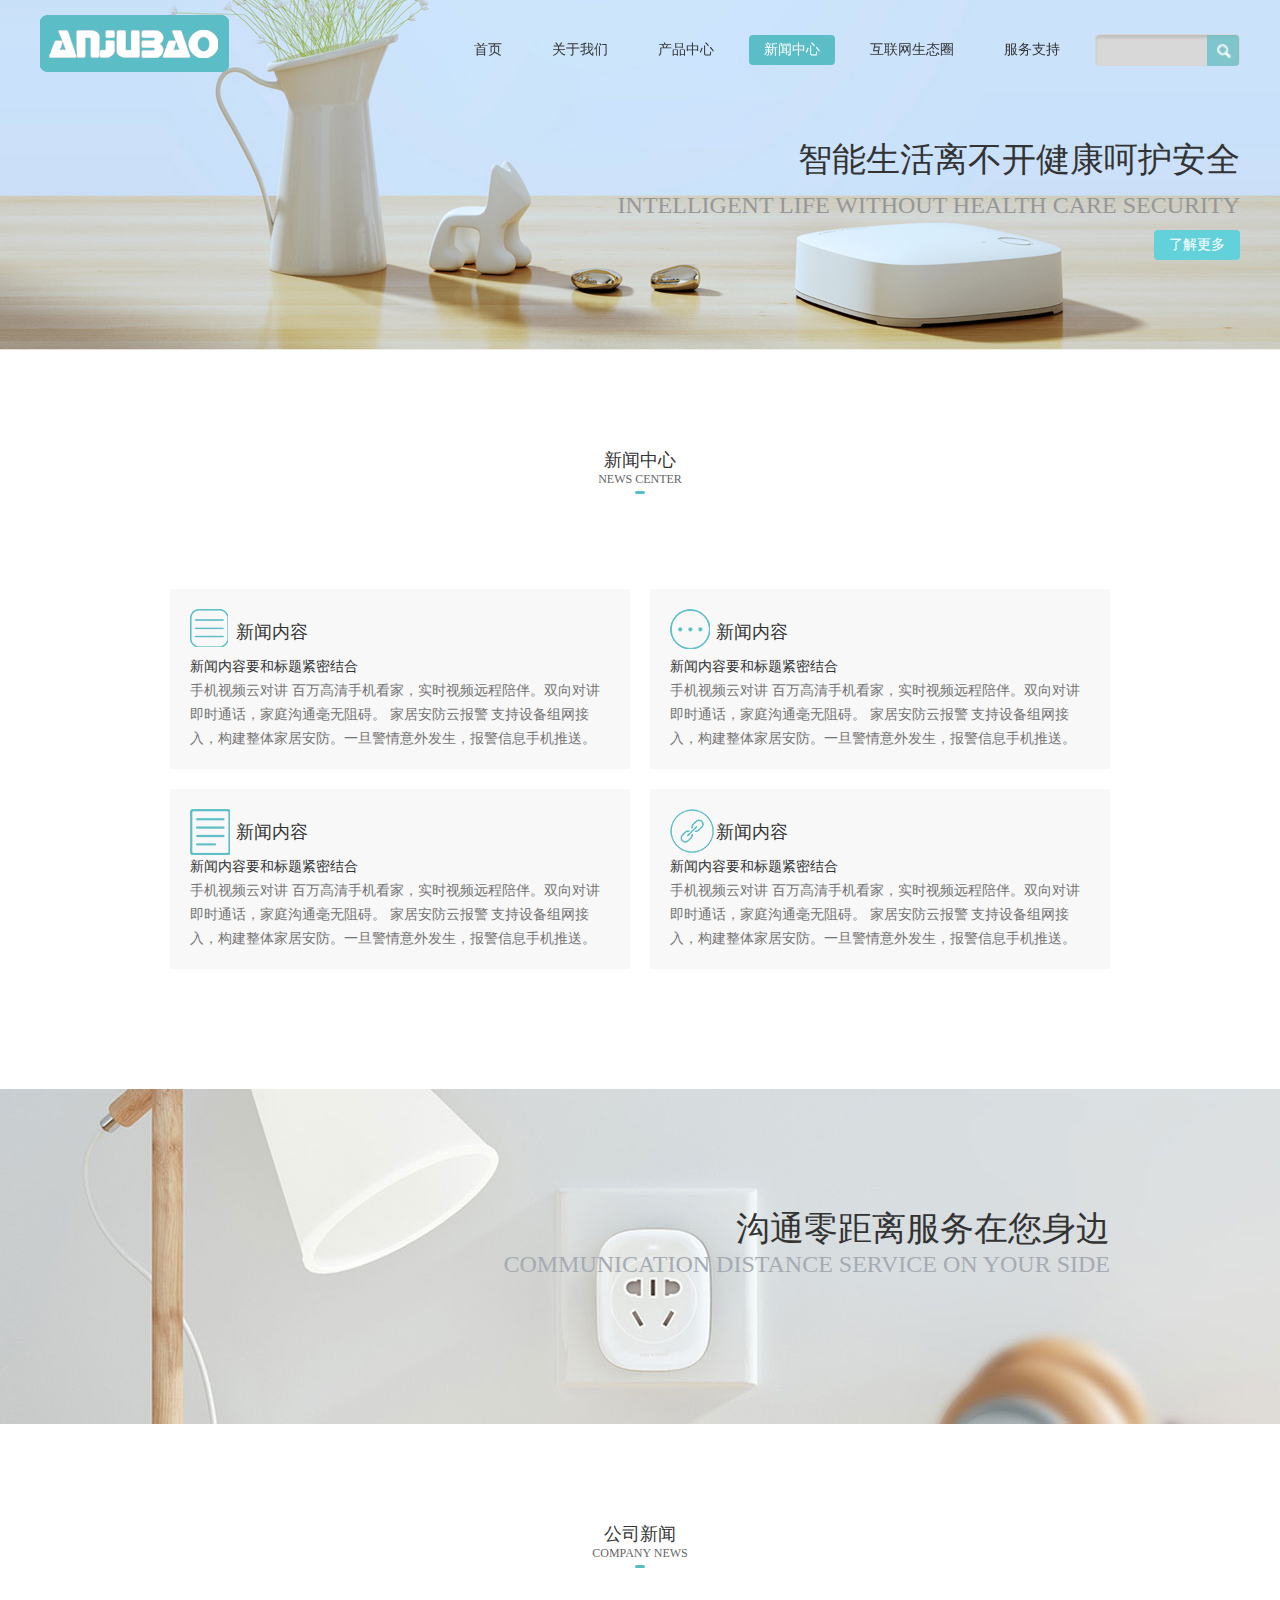
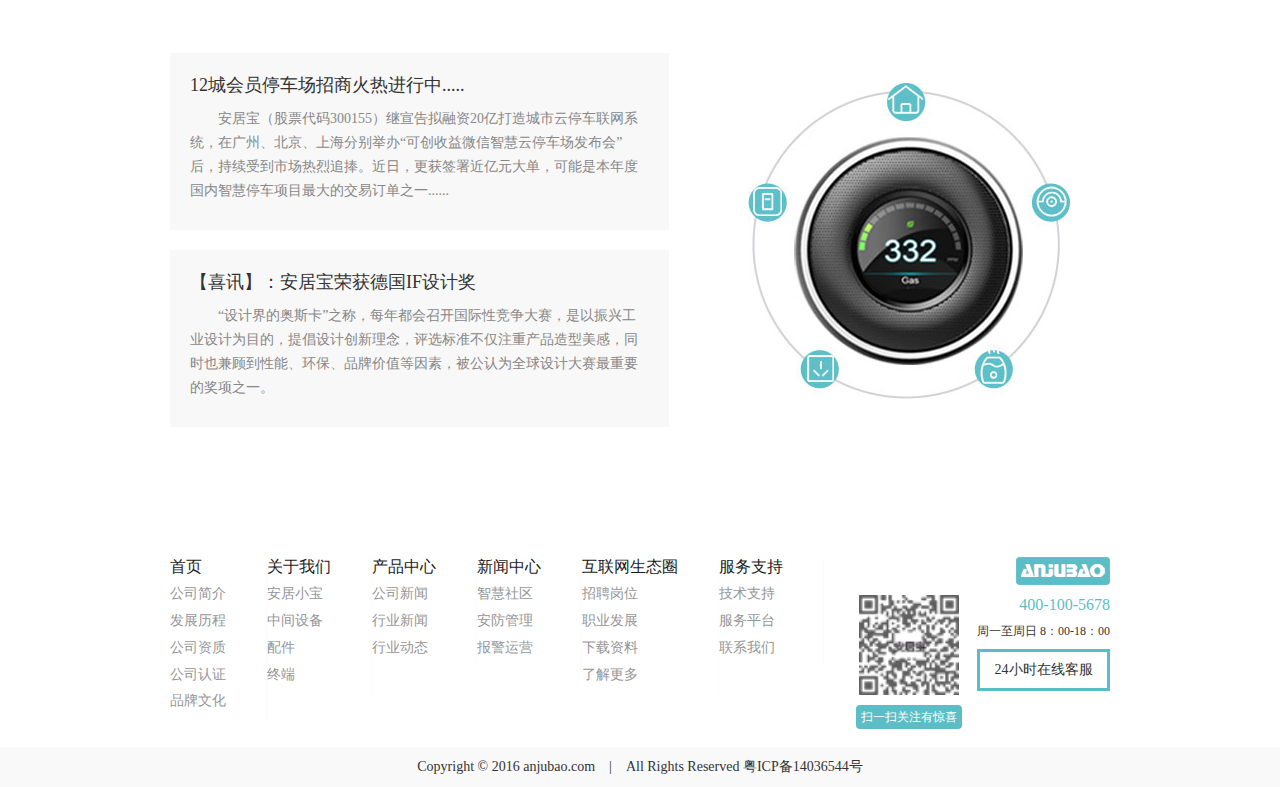
<file: news-center.html>
<!DOCTYPE html>
<html lang="en">
<head>
    <meta charset="UTF-8">
    <meta http-equiv="X-UA-Compatible" content="IE=Edge,chrome=1"/>
<meta name="renderer" content="webkit">
<meta name="description" content="">
<meta name="keywords" content="">
<meta name="author" content="">

    <title>新闻中心</title>
    <link rel="stylesheet" href="css/style.css">
</head>
<body>
<div class="outer-wrap">
    <!-- 头部 -->
    <div class="header">
    <div class="wrapper-header clearfix">
        <h1 class="logo">
            <a href="javascript:;" title="">
                <img src="img/logo.png" alt="">
            </a>
        </h1>
        <div class="search-bar fr">
            <input type="text">
            <button></button>
        </div>
        <ul class="nav">
            <li>
                <a href="index.html" title="">首页</a>
            </li>
            <li>
                <a href="aboutus.html" title="">关于我们</a>
                <ul class="nav-secondary">
                    <li><a href="javascript:;" title="">公司简介</a></li>
                    <li><a href="javascript:;" title="">发展历程</a></li>
                    <li><a href="javascript:;" title="">公司资质</a></li>
                </ul>
            </li>
            <li>
                <a href="product-center.html" title="">产品中心</a>
                <ul class="nav-secondary">
                    <li><a href="javascript:;" title="">安居小宝</a></li>
                    <li><a href="javascript:;" title="">中间设备</a></li>
                    <li><a href="javascript:;" title="">配件</a></li>
                </ul>
            </li>
            <li>
                <a class="active" href="news-center.html" title="">新闻中心</a>
                <ul class="nav-secondary">
                    <li><a href="javascript:;" title="">公司新闻</a></li>
                </ul>
            </li>
            <li>
                <a href="internet.html" title="">互联网生态圈</a>
            </li>
            <li>
                <a href="service.html" title="">服务支持</a>
            </li>
        </ul>
    </div>
</div>

    <!-- /头部 -->
    <div class="main">
        <div class="swiper-container">
            <div class="swiper-wrapper">
                <div class="swiper-slide">
                    <img src="pic/banner44.jpg" alt="">
                    <div class="banner-info">
                        <p class="font-cn">智能生活离不开健康呵护安全</p>
                        <p class="font-en">INTELLIGENT LIFE WITHOUT HEALTH CARE SECURITY</p>
                        <a class="btn-more" href="javascript:;">了解更多</a>
                    </div>
                </div>
            </div>
            <!-- <div class="pagination"></div> -->
            <!-- <a class="swiper-btn swiper-btn-prev" href="javascript:;"></a> -->
            <!-- <a class="swiper-btn swiper-btn-next" href="javascript:;"></a> -->
        </div>
        <div class="news-con news-con-1">
            <div class="wrapper">
                <div class="index-con-1-header">
                    <h3>
                        <a href="javascript:;">
                            <span class="font-cn">新闻中心</span>
                            <span class="font-en">NEWS CENTER</span>
                        </a>
                    </h3>
                </div>
                <ul class="news-con-1-content clearfix">
                    <li>
                        <a href="javascript:;">
                            <h3>
                                <i class="icon-news-1"></i>
                                新闻内容
                            </h3>
                        </a>
                        <h4>新闻内容要和标题紧密结合</h4>
                        <p>手机视频云对讲 百万高清手机看家，实时视频远程陪伴。双向对讲即时通话，家庭沟通毫无阻碍。 家居安防云报警 支持设备组网接入，构建整体家居安防。一旦警情意外发生，报警信息手机推送。</p>
                    </li>
                    <li>
                        <a href="javascript:;">
                            <h3>
                                <i class="icon-news-2"></i>
                                新闻内容
                            </h3>
                        </a>
                        <h4>新闻内容要和标题紧密结合</h4>
                        <p>手机视频云对讲 百万高清手机看家，实时视频远程陪伴。双向对讲即时通话，家庭沟通毫无阻碍。 家居安防云报警 支持设备组网接入，构建整体家居安防。一旦警情意外发生，报警信息手机推送。</p>
                    </li>
                    <li>
                        <a href="javascript:;">
                            <h3>
                                <i class="icon-news-3"></i>
                                新闻内容
                            </h3>
                        </a>
                        <h4>新闻内容要和标题紧密结合</h4>
                        <p>手机视频云对讲 百万高清手机看家，实时视频远程陪伴。双向对讲即时通话，家庭沟通毫无阻碍。 家居安防云报警 支持设备组网接入，构建整体家居安防。一旦警情意外发生，报警信息手机推送。</p>
                    </li>
                    <li>
                        <a href="javascript:;">
                            <h3>
                                <i class="icon-news-4"></i>
                                新闻内容
                            </h3>
                        </a>
                        <h4>新闻内容要和标题紧密结合</h4>
                        <p>手机视频云对讲 百万高清手机看家，实时视频远程陪伴。双向对讲即时通话，家庭沟通毫无阻碍。 家居安防云报警 支持设备组网接入，构建整体家居安防。一旦警情意外发生，报警信息手机推送。</p>
                    </li>
                </ul>
            </div>
        </div>
        <div class="news-con news-con-2">
            <div class="wrapper">
                <div class="tit">
                    <h3 class="font-cn">沟通零距离服务在您身边</h3>
                    <h3 class="font-en">COMMUNICATION DISTANCE SERVICE ON YOUR SIDE</h3>
                </div>
            </div>
        </div>
        <div class="news-con news-con-3">
            <div class="wrapper">
                <div class="index-con-1-header">
                    <h3>
                        <a href="javascript:;">
                            <span class="font-cn">公司新闻</span>
                            <span class="font-en">COMPANY NEWS</span>
                        </a>
                    </h3>
                </div>
                <div class="news-con-3-content clearfix">
                    <div class="content-left fl">
                        <div class="content-1">
                            <h3><a href="javascript:;">12城会员停车场招商火热进行中.....</a></h3>
                            <p>安居宝（股票代码300155）继宣告拟融资20亿打造城市云停车联网系统，在广州、北京、上海分别举办“可创收益微信智慧云停车场发布会”后，持续受到市场热烈追捧。近日，更获签署近亿元大单，可能是本年度国内智慧停车项目最大的交易订单之一......</p>
                        </div>
                        <div class="content-2">
                            <h3><a href="javascript:;">【喜讯】：安居宝荣获德国IF设计奖</a></h3>
                            <p>“设计界的奥斯卡”之称，每年都会召开国际性竞争大赛，是以振兴工业设计为目的，提倡设计创新理念，评选标准不仅注重产品造型美感，同时也兼顾到性能、环保、品牌价值等因素，被公认为全球设计大赛最重要的奖项之一。</p>
                        </div>
                    </div>
                    <div class="content-right fr">
                        <a href="javascript:;"><img src="pic/news-pic1.jpg" alt=""></a>
                    </div>
                </div>
            </div>
        </div>
    </div>
</div>
<!-- 底部 -->
<div class="footer">
    <div class="wrapper clearfix">
        <div class="footer-upper">
            <ul class="nav-footer fl clearfix">
                <li>
                    <a href="javascript:;" title="">首页</a>
                    <a href="javascript:;">公司简介</a>
                    <a href="javascript:;">发展历程</a>
                    <a href="javascript:;">公司资质</a>
                    <a href="javascript:;">公司认证</a>
                    <a href="javascript:;">品牌文化</a>
                </li>
                <li>
                    <a href="javascript:;" title="">关于我们</a>
                    <a href="javascript:;">安居小宝</a>
                    <a href="javascript:;">中间设备</a>
                    <a href="javascript:;">配件</a>
                    <a href="javascript:;">终端</a>
                </li>
                <li>
                    <a href="javascript:;" title="">产品中心</a>
                    <a href="javascript:;">公司新闻</a>
                    <a href="javascript:;">行业新闻</a>
                    <a href="javascript:;">行业动态</a>
                </li>
                <li>
                    <a href="javascript:;" title="">新闻中心</a>
                    <a href="javascript:;">智慧社区</a>
                    <a href="javascript:;">安防管理</a>
                    <a href="javascript:;">报警运营</a>
                </li>
                <li>
                    <a href="javascript:;" title="">互联网生态圈</a>
                    <a href="javascript:;">招聘岗位</a>
                    <a href="javascript:;">职业发展</a>
                    <a href="javascript:;">下载资料</a>
                    <a href="javascript:;">了解更多</a>
                </li>
                <li>
                    <a href="javascript:;" title="">服务支持</a>
                    <a href="javascript:;">技术支持</a>
                    <a href="javascript:;">服务平台</a>
                    <a href="javascript:;">联系我们</a>
                </li>
            </ul>
            <div class="footer-upper-right fr clearfix">
                <h2 class="logo2 clearfix">
                    <a href="javascript:;" title="">
                        <img src="img/logo2.png" alt="">
                    </a>
                </h2>
                <div class="qr clearfix">
                    <div class="fl">
                        <img src="img/qr.png" alt="">
                        <p>扫一扫关注有惊喜</p>
                    </div>
                    <div class="fr">
                        <p class="phone">400-100-5678</p>
                        <p class="date">周一至周日 8：00-18：00</p>
                        <a href="javascript:;">24小时在线客服</a>
                    </div>
                </div>
            </div>
        </div>
    </div>
    <p class="web-info">
        <span> Copyright © 2016 anjubao.com　|　All Rights Reserved 粤ICP备14036544号</span>
    </p>
</div>

<!-- /底部 -->
</body>
</html>
</file>
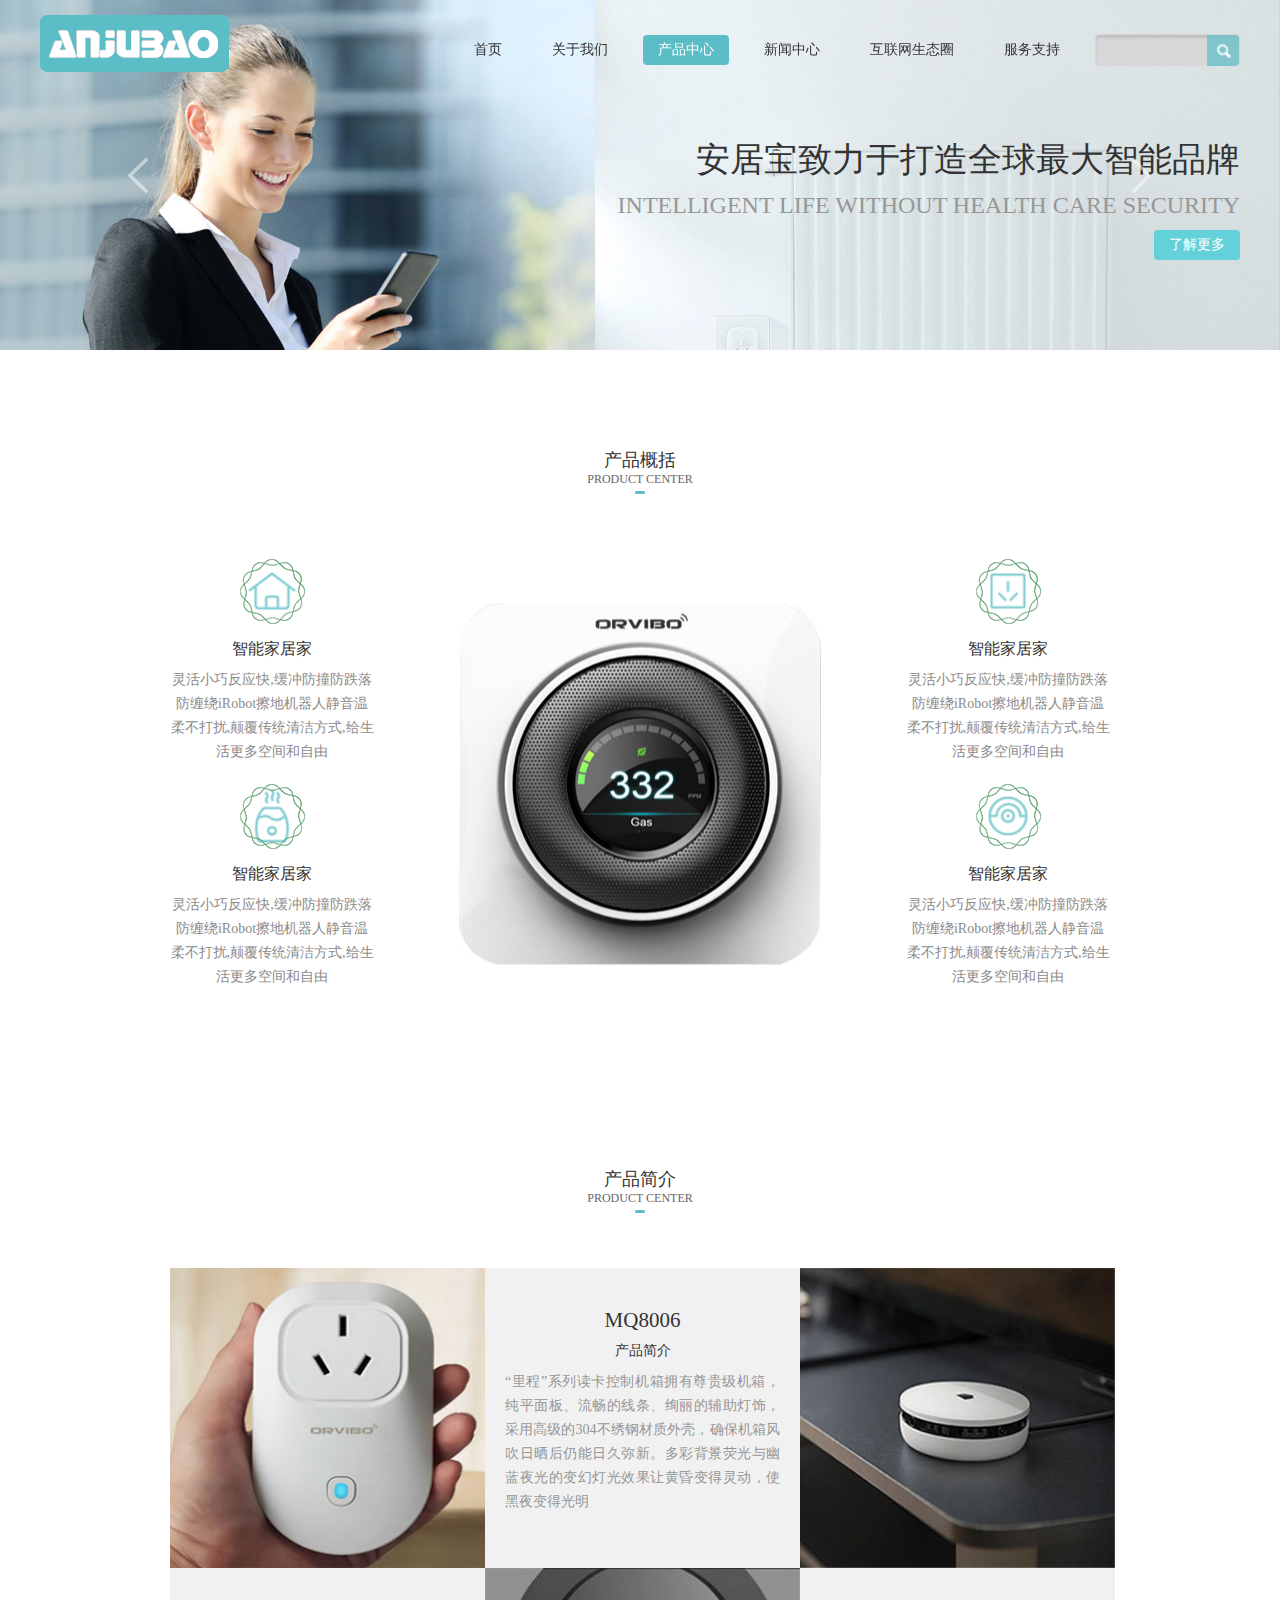
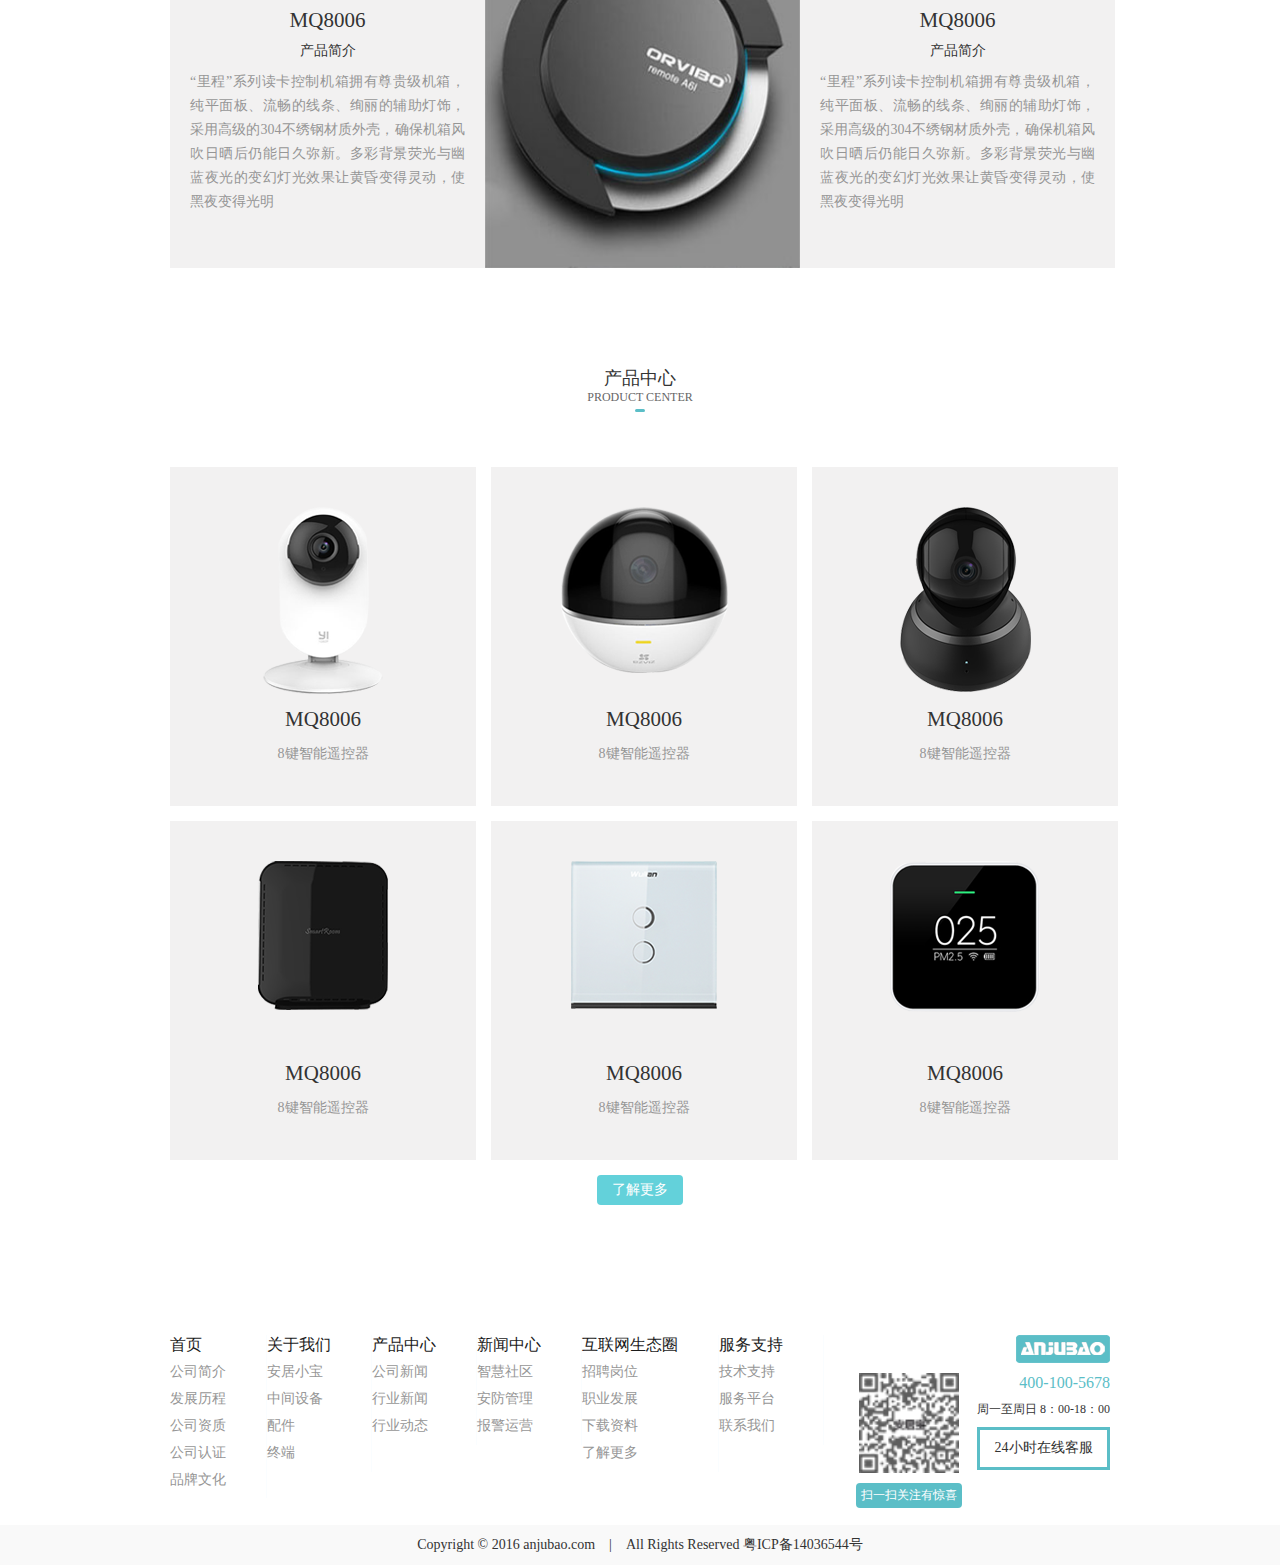
<file: product-center.html>
<!DOCTYPE html>
<html lang="en">
<head>
    <meta charset="UTF-8">
    <meta http-equiv="X-UA-Compatible" content="IE=Edge,chrome=1"/>
<meta name="renderer" content="webkit">
<meta name="description" content="">
<meta name="keywords" content="">
<meta name="author" content="">

    <title>产品中心</title>
    <link rel="stylesheet" href="css/style.css">
</head>
<body>
<div class="outer-wrap">
    <!-- 头部 -->
    <div class="header">
    <div class="wrapper-header clearfix">
        <h1 class="logo">
            <a href="javascript:;" title="">
                <img src="img/logo.png" alt="">
            </a>
        </h1>
        <div class="search-bar fr">
            <input type="text">
            <button></button>
        </div>
        <ul class="nav">
            <li>
                <a href="index.html" title="">首页</a>
            </li>
            <li>
                <a href="aboutus.html" title="">关于我们</a>
                <ul class="nav-secondary">
                    <li><a href="javascript:;" title="">公司简介</a></li>
                    <li><a href="javascript:;" title="">发展历程</a></li>
                    <li><a href="javascript:;" title="">公司资质</a></li>
                </ul>
            </li>
            <li>
                <a class="active" href="product-center.html" title="">产品中心</a>
                <ul class="nav-secondary">
                    <li><a href="javascript:;" title="">安居小宝</a></li>
                    <li><a href="javascript:;" title="">中间设备</a></li>
                    <li><a href="javascript:;" title="">配件</a></li>
                </ul>
            </li>
            <li>
                <a href="news-center.html" title="">新闻中心</a>
                <ul class="nav-secondary">
                    <li><a href="javascript:;" title="">公司新闻</a></li>
                </ul>
            </li>
            <li>
                <a href="internet.html" title="">互联网生态圈</a>
            </li>
            <li>
                <a href="service.html" title="">服务支持</a>
            </li>
        </ul>
    </div>
</div>

    <!-- /头部 -->
    <div class="main">
        <div class="swiper-container">
            <div class="swiper-wrapper">
                <div class="swiper-slide">
                    <img src="pic/banner33.jpg" alt="">
                    <div class="banner-info">
                        <p class="font-cn">安居宝致力于打造全球最大智能品牌</p>
                        <p class="font-en">INTELLIGENT LIFE WITHOUT HEALTH CARE SECURITY</p>
                        <a class="btn-more" href="javascript:;">了解更多</a>
                    </div>
                </div>
            </div>
            <div class="pagination"></div>
            <a class="swiper-btn swiper-btn-prev" href="javascript:;"></a>
            <a class="swiper-btn swiper-btn-next" href="javascript:;"></a>
        </div>
        <div class="product-con product-con-1">
            <div class="wrapper">
                <div class="index-con-1-header">
                    <h3>
                        <a href="javascript:;">
                            <span class="font-cn">产品概括</span>
                            <span class="font-en">PRODUCT CENTER</span>
                        </a>
                    </h3>
                </div>
                <div class="product-con-1-content clearfix">
                    <div class="product-con-1-content-left fl">
                        <div class="product-each product-left-1">
                            <a class="product-icon" href="javascript:;"><i></i></a>
                            <h3>智能家居家</h3>
                            <p>灵活小巧反应快,缓冲防撞防跌落防缠绕iRobot擦地机器人静音温柔不打扰,颠覆传统清洁方式,给生活更多空间和自由</p>
                        </div>
                        <div class="product-each product-left-2">
                            <a class="product-icon" href="javascript:;"><i></i></a>
                            <h3>智能家居家</h3>
                            <p>灵活小巧反应快,缓冲防撞防跌落防缠绕iRobot擦地机器人静音温柔不打扰,颠覆传统清洁方式,给生活更多空间和自由</p>
                        </div>
                    </div>
                    <div class="product-con-1-content-middle">
                        <img src="pic/pic6.jpg" alt="">
                    </div>
                    <div class="product-con-1-content-right fr">
                        <div class="product-each product-right-1">
                            <a class="product-icon" href="javascript:;"><i></i></a>
                            <h3>智能家居家</h3>
                            <p>灵活小巧反应快,缓冲防撞防跌落防缠绕iRobot擦地机器人静音温柔不打扰,颠覆传统清洁方式,给生活更多空间和自由</p>
                        </div>
                        <div class="product-each product-right-2">
                            <a class="product-icon" href="javascript:;"><i></i></a>
                            <h3>智能家居家</h3>
                            <p>灵活小巧反应快,缓冲防撞防跌落防缠绕iRobot擦地机器人静音温柔不打扰,颠覆传统清洁方式,给生活更多空间和自由</p>
                        </div>
                    </div>
                </div>
            </div>
        </div>
        <div class="product-con product-con-2">
            <div class="wrapper">
                <div class="index-con-1-header">
                    <h3>
                        <a href="javascript:;">
                            <span class="font-cn">产品简介</span>
                            <span class="font-en">PRODUCT CENTER</span>
                        </a>
                    </h3>
                </div>
                <ul class="product-con-2-list clearfix">
                    <li>
                        <a href="javascript:;">
                            <div class="img-container">
                                <img src="pic/pic7.jpg" alt="">
                            </div>
                        </a>
                    </li>
                    <li>
                        <a href="javascript:;">
                            <h3>MQ8006</h3>
                            <h4>产品简介</h4>
                            <p>“里程”系列读卡控制机箱拥有尊贵级机箱，纯平面板、流畅的线条、绚丽的辅助灯饰，采用高级的304不绣钢材质外壳，确保机箱风吹日晒后仍能日久弥新。多彩背景荧光与幽蓝夜光的变幻灯光效果让黄昏变得灵动，使黑夜变得光明</p>
                        </a>
                    </li>
                    <li>
                        <a href="javascript:;">
                            <div class="img-container">
                                <img src="pic/pic8.jpg" alt="">
                            </div>
                        </a>
                    </li>
                    <li>
                        <a href="javascript:;">
                            <h3>MQ8006</h3>
                            <h4>产品简介</h4>
                            <p>“里程”系列读卡控制机箱拥有尊贵级机箱，纯平面板、流畅的线条、绚丽的辅助灯饰，采用高级的304不绣钢材质外壳，确保机箱风吹日晒后仍能日久弥新。多彩背景荧光与幽蓝夜光的变幻灯光效果让黄昏变得灵动，使黑夜变得光明</p>
                        </a>
                    </li>
                    <li>
                        <a href="javascript:;">
                            <div class="img-container">
                                <img src="pic/pic9.jpg" alt="">
                            </div>
                        </a>
                    </li>
                    <li>
                        <a href="javascript:;">
                            <h3>MQ8006</h3>
                            <h4>产品简介</h4>
                            <p>“里程”系列读卡控制机箱拥有尊贵级机箱，纯平面板、流畅的线条、绚丽的辅助灯饰，采用高级的304不绣钢材质外壳，确保机箱风吹日晒后仍能日久弥新。多彩背景荧光与幽蓝夜光的变幻灯光效果让黄昏变得灵动，使黑夜变得光明</p>
                        </a>
                    </li>
                </ul>
            </div>
        </div>
        <div class="product-con product-con-3">
            <div class="wrapper">
                <div class="index-con-1-header">
                    <h3>
                        <a href="javascript:;">
                            <span class="font-cn">产品中心</span>
                            <span class="font-en">PRODUCT CENTER</span>
                        </a>
                    </h3>
                </div>
                <ul class=" product-con-2-list product-con-3-list clearfix">
                    <li>
                        <a class="img-con" href="javascript:;">
                            <img src="pic/pro-pic1.png" alt="">
                        </a>
                        <a href="javascript:;">
                            <h3 class="name">MQ8006</h3></a>
                        <a href="javascript:;">
                            <p>8键智能遥控器</p>
                        </a>
                    </li>
                    <li>
                        <a class="img-con" href="javascript:;">
                            <img src="pic/pro-pic2.png" alt="">
                        </a>
                        <a href="javascript:;">
                            <h3 class="name">MQ8006</h3></a>
                        <a href="javascript:;">
                            <p>8键智能遥控器</p>
                        </a>
                    </li>
                    <li>
                        <a class="img-con" href="javascript:;">
                            <img src="pic/pro-pic3.png" alt="">
                        </a>
                        <a href="javascript:;">
                            <h3 class="name">MQ8006</h3></a>
                        <a href="javascript:;">
                            <p>8键智能遥控器</p>
                        </a>
                    </li>
                    <li>
                        <a class="img-con" href="javascript:;">
                            <img src="pic/pro-pic4.png" alt="">
                        </a>
                        <a href="javascript:;">
                            <h3 class="name">MQ8006</h3>
                        </a>
                        <a href="javascript:;">
                            <p>8键智能遥控器</p></a>
                        </a>
                    </li>
                    <li>
                        <a class="img-con" href="javascript:;">
                            <img src="pic/pro-pic5.png" alt="">
                        </a>
                        <a href="javascript:;">
                            <h3 class="name">MQ8006</h3>
                        <a href="javascript:;">
                            <p>8键智能遥控器</p>
                        </a>
                    </li>
                    <li>
                        <a class="img-con" href="javascript:;">
                            <img src="pic/pro-pic6.png" alt="">
                        </a>
                        <a href="javascript:;">
                            <h3 class="name">MQ8006</h3>
                        <a href="javascript:;">
                            <p>8键智能遥控器</p>
                        </a>
                    </li>
                </ul>
                <a href="javascript:;" class="btn-more">了解更多</a>
            </div>
        </div>
    </div>
</div>
<!-- 底部 -->
<div class="footer">
    <div class="wrapper clearfix">
        <div class="footer-upper">
            <ul class="nav-footer fl clearfix">
                <li>
                    <a href="javascript:;" title="">首页</a>
                    <a href="javascript:;">公司简介</a>
                    <a href="javascript:;">发展历程</a>
                    <a href="javascript:;">公司资质</a>
                    <a href="javascript:;">公司认证</a>
                    <a href="javascript:;">品牌文化</a>
                </li>
                <li>
                    <a href="javascript:;" title="">关于我们</a>
                    <a href="javascript:;">安居小宝</a>
                    <a href="javascript:;">中间设备</a>
                    <a href="javascript:;">配件</a>
                    <a href="javascript:;">终端</a>
                </li>
                <li>
                    <a href="javascript:;" title="">产品中心</a>
                    <a href="javascript:;">公司新闻</a>
                    <a href="javascript:;">行业新闻</a>
                    <a href="javascript:;">行业动态</a>
                </li>
                <li>
                    <a href="javascript:;" title="">新闻中心</a>
                    <a href="javascript:;">智慧社区</a>
                    <a href="javascript:;">安防管理</a>
                    <a href="javascript:;">报警运营</a>
                </li>
                <li>
                    <a href="javascript:;" title="">互联网生态圈</a>
                    <a href="javascript:;">招聘岗位</a>
                    <a href="javascript:;">职业发展</a>
                    <a href="javascript:;">下载资料</a>
                    <a href="javascript:;">了解更多</a>
                </li>
                <li>
                    <a href="javascript:;" title="">服务支持</a>
                    <a href="javascript:;">技术支持</a>
                    <a href="javascript:;">服务平台</a>
                    <a href="javascript:;">联系我们</a>
                </li>
            </ul>
            <div class="footer-upper-right fr clearfix">
                <h2 class="logo2 clearfix">
                    <a href="javascript:;" title="">
                        <img src="img/logo2.png" alt="">
                    </a>
                </h2>
                <div class="qr clearfix">
                    <div class="fl">
                        <img src="img/qr.png" alt="">
                        <p>扫一扫关注有惊喜</p>
                    </div>
                    <div class="fr">
                        <p class="phone">400-100-5678</p>
                        <p class="date">周一至周日 8：00-18：00</p>
                        <a href="javascript:;">24小时在线客服</a>
                    </div>
                </div>
            </div>
        </div>
    </div>
    <p class="web-info">
        <span> Copyright © 2016 anjubao.com　|　All Rights Reserved 粤ICP备14036544号</span>
    </p>
</div>

<!-- /底部 -->
</body>
</html>
</file>
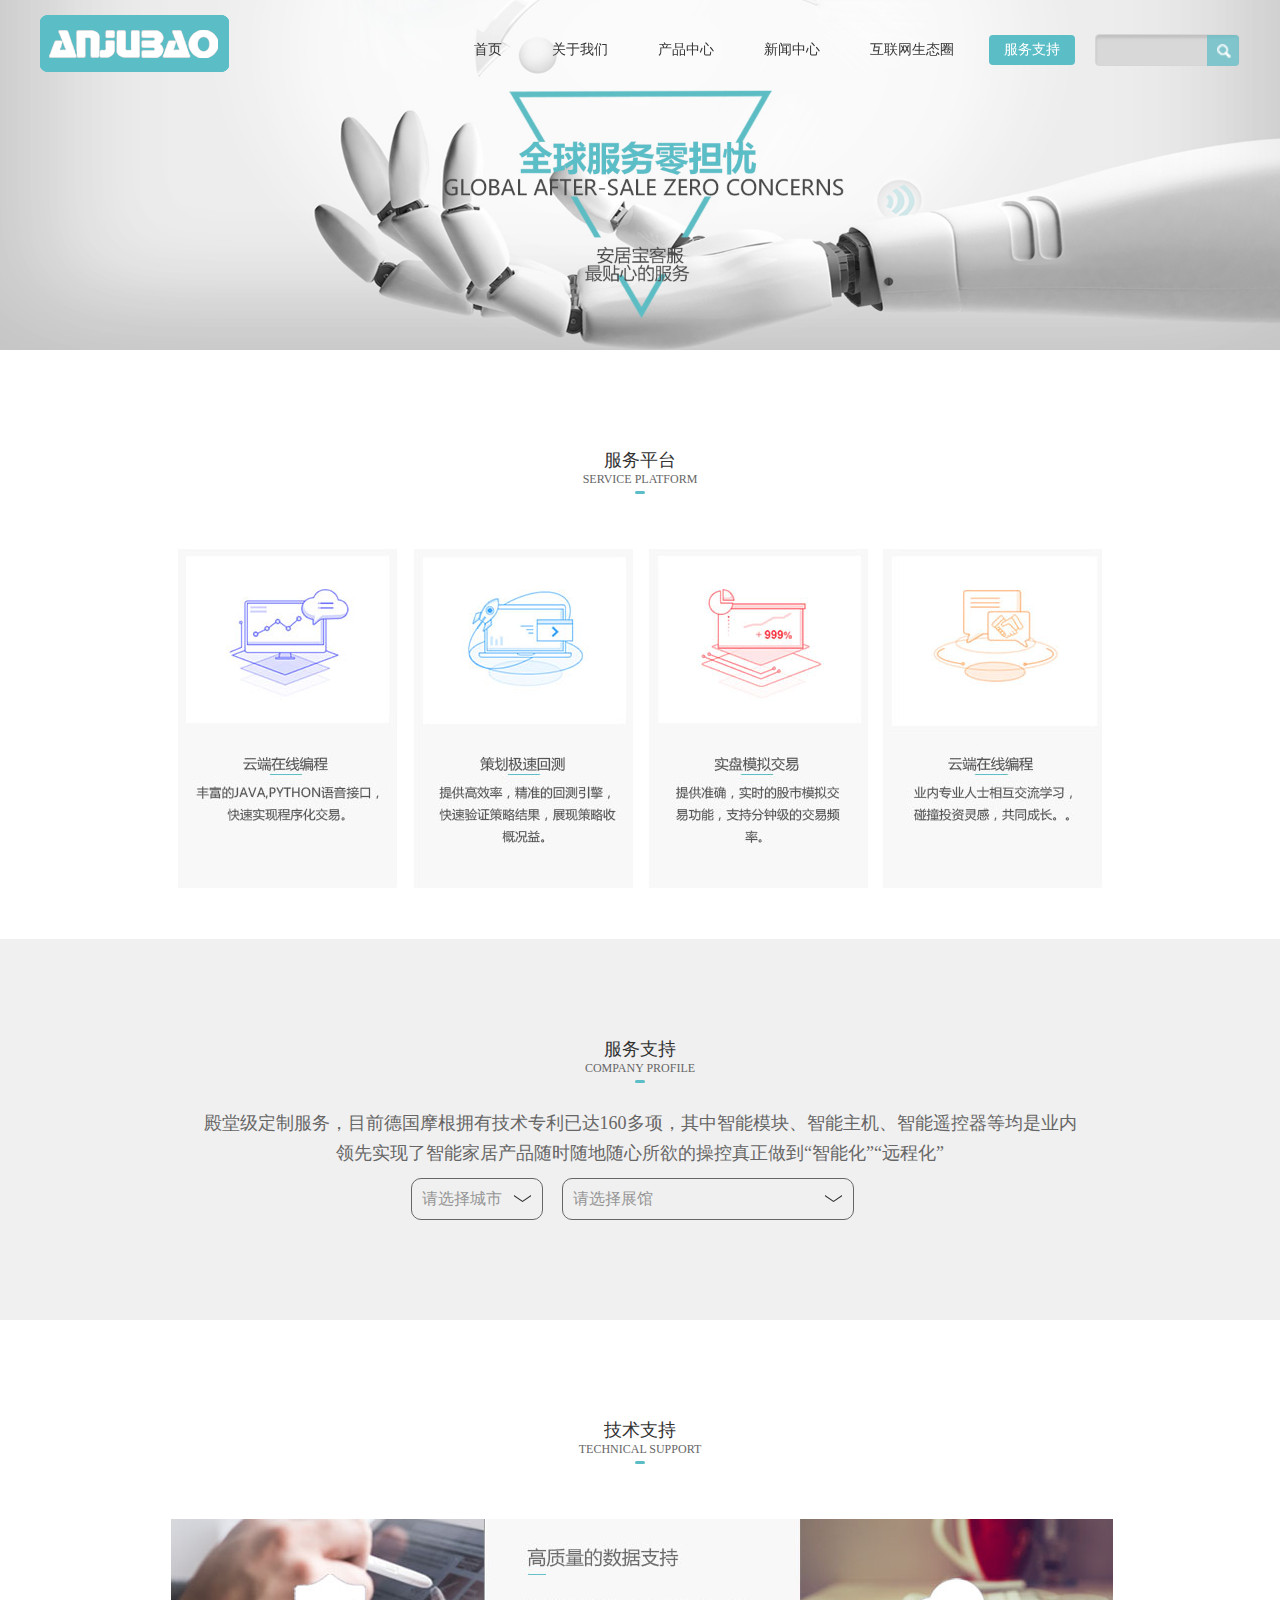
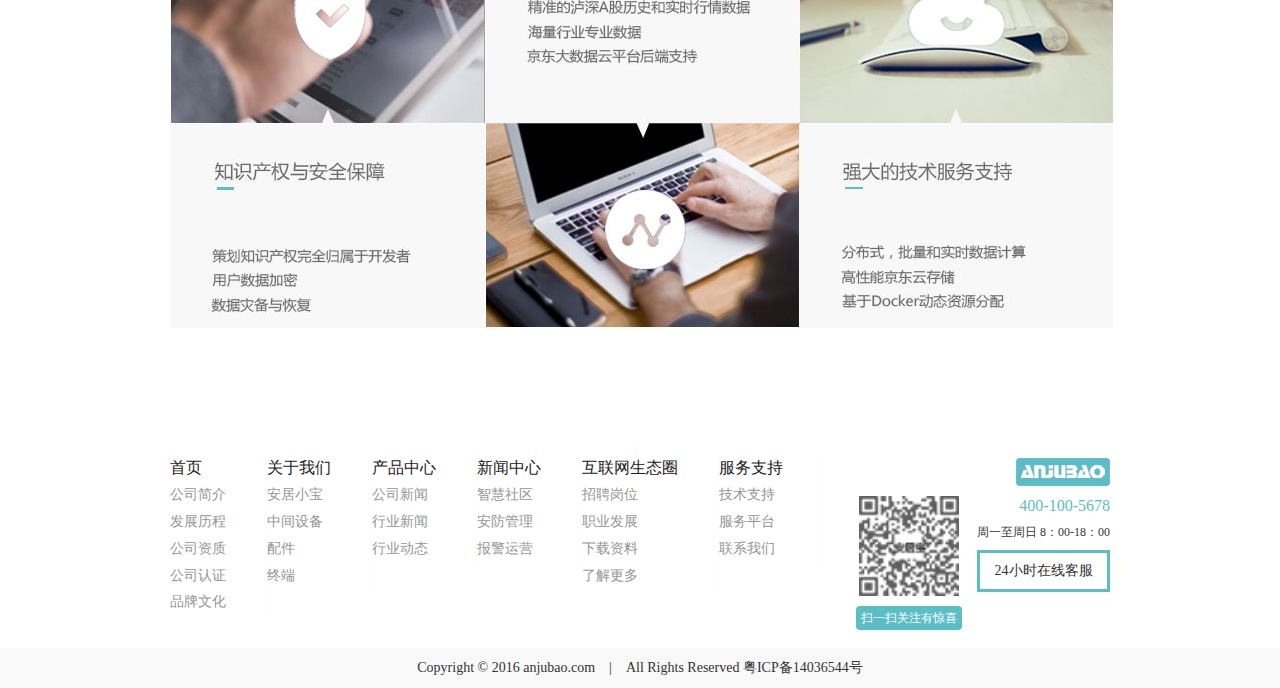
<file: service.html>
<!DOCTYPE html>
<html lang="en">
<head>
    <meta charset="UTF-8">
    <meta http-equiv="X-UA-Compatible" content="IE=Edge,chrome=1"/>
<meta name="renderer" content="webkit">
<meta name="description" content="">
<meta name="keywords" content="">
<meta name="author" content="">

    <title>服务支持</title>
    <link rel="stylesheet" href="css/style.css">
</head>
<body>
<div class="outer-wrap">
    <!-- 头部 -->
    <div class="header">
    <div class="wrapper-header clearfix">
        <h1 class="logo">
            <a href="javascript:;" title="">
                <img src="img/logo.png" alt="">
            </a>
        </h1>
        <div class="search-bar fr">
            <input type="text">
            <button></button>
        </div>
        <ul class="nav">
            <li>
                <a href="index.html" title="">首页</a>
            </li>
            <li>
                <a href="aboutus.html" title="">关于我们</a>
                <ul class="nav-secondary">
                    <li><a href="javascript:;" title="">公司简介</a></li>
                    <li><a href="javascript:;" title="">发展历程</a></li>
                    <li><a href="javascript:;" title="">公司资质</a></li>
                </ul>
            </li>
            <li>
                <a href="product-center.html" title="">产品中心</a>
                <ul class="nav-secondary">
                    <li><a href="javascript:;" title="">安居小宝</a></li>
                    <li><a href="javascript:;" title="">中间设备</a></li>
                    <li><a href="javascript:;" title="">配件</a></li>
                </ul>
            </li>
            <li>
                <a href="news-center.html" title="">新闻中心</a>
                <ul class="nav-secondary">
                    <li><a href="javascript:;" title="">公司新闻</a></li>
                </ul>
            </li>
            <li>
                <a href="internet.html" title="">互联网生态圈</a>
            </li>
            <li>
                <a class="active" href="service.html" title="">服务支持</a>
            </li>
        </ul>
    </div>
</div>

    <!-- /头部 -->
    <div class="main">
        <div class="swiper-container">
            <div class="swiper-wrapper">
                <div class="swiper-slide">
                    <img src="pic/banner66.jpg" alt="">
                </div>
            </div>
            <!-- <div class="pagination"></div> -->
            <!-- <a class="swiper-btn swiper-btn-prev" href="javascript:;"></a> -->
            <!-- <a class="swiper-btn swiper-btn-next" href="javascript:;"></a> -->
        </div>
        <div class="news-con service-con-1">
            <div class="wrapper">
                <div class="index-con-1-header">
                    <h3>
                        <a href="javascript:;">
                            <span class="font-cn">服务平台</span>
                            <span class="font-en">SERVICE PLATFORM</span>
                        </a>
                    </h3>
                </div>
                <div class="img-con">
                    <div><a href="javascript:;"><img src="pic/fuwu1.jpg" alt=""></a></div>
                    <div><a href="javascript:;"><img src="pic/fuwu2.jpg" alt=""></a></div>
                    <div><a href="javascript:;"><img src="pic/fuwu3.jpg" alt=""></a></div>
                    <div><a href="javascript:;"><img src="pic/fuwu4.jpg" alt=""></a></div>
                </div>
            </div>
        </div>
        <div class="news-con service-con-2">
            <div class="wrapper">
                <div class="index-con-1-header">
                    <h3>
                        <a href="javascript:;">
                            <span class="font-cn">服务支持</span>
                            <span class="font-en">COMPANY PROFILE</span>
                        </a>
                    </h3>
                </div>
                <p>殿堂级定制服务，目前德国摩根拥有技术专利已达160多项，其中智能模块、智能主机、智能遥控器等均是业内<br>领先实现了智能家居产品随时随地随心所欲的操控真正做到“智能化”“远程化”</p>
                <div>
                    <div class="select-con">
                        <select>
                            <option value="0" selected="selected">请选择城市</option>
                            <option value="1">北京</option>
                            <option value="2">上海</option>
                        </select>
                    </div>
                    <div class="select-con">
                        <select>
                            <option value="0" selected="selected">请选择展馆</option>
                            <option value="1">北京居然之家安居宝智能家居展馆</option>
                            <option value="2">上海居然之家安居宝智能家居展馆</option>
                        </select>
                    </div>
                </div>
            </div>
        </div>
        <div class="news-con service-con-3">
            <div class="wrapper">
                <div class="index-con-1-header">
                    <h3>
                        <a href="javascript:;">
                            <span class="font-cn">技术支持</span>
                            <span class="font-en">TECHNICAL SUPPORT</span>
                        </a>
                    </h3>
                </div>
                <div class="img-con">
                    <a href="javascript:;"><img src="pic/fuwu5.jpg" alt=""></a>
                </div>
            </div>
        </div>
    </div>
</div>
<!-- 底部 -->
<div class="footer">
    <div class="wrapper clearfix">
        <div class="footer-upper">
            <ul class="nav-footer fl clearfix">
                <li>
                    <a href="javascript:;" title="">首页</a>
                    <a href="javascript:;">公司简介</a>
                    <a href="javascript:;">发展历程</a>
                    <a href="javascript:;">公司资质</a>
                    <a href="javascript:;">公司认证</a>
                    <a href="javascript:;">品牌文化</a>
                </li>
                <li>
                    <a href="javascript:;" title="">关于我们</a>
                    <a href="javascript:;">安居小宝</a>
                    <a href="javascript:;">中间设备</a>
                    <a href="javascript:;">配件</a>
                    <a href="javascript:;">终端</a>
                </li>
                <li>
                    <a href="javascript:;" title="">产品中心</a>
                    <a href="javascript:;">公司新闻</a>
                    <a href="javascript:;">行业新闻</a>
                    <a href="javascript:;">行业动态</a>
                </li>
                <li>
                    <a href="javascript:;" title="">新闻中心</a>
                    <a href="javascript:;">智慧社区</a>
                    <a href="javascript:;">安防管理</a>
                    <a href="javascript:;">报警运营</a>
                </li>
                <li>
                    <a href="javascript:;" title="">互联网生态圈</a>
                    <a href="javascript:;">招聘岗位</a>
                    <a href="javascript:;">职业发展</a>
                    <a href="javascript:;">下载资料</a>
                    <a href="javascript:;">了解更多</a>
                </li>
                <li>
                    <a href="javascript:;" title="">服务支持</a>
                    <a href="javascript:;">技术支持</a>
                    <a href="javascript:;">服务平台</a>
                    <a href="javascript:;">联系我们</a>
                </li>
            </ul>
            <div class="footer-upper-right fr clearfix">
                <h2 class="logo2 clearfix">
                    <a href="javascript:;" title="">
                        <img src="img/logo2.png" alt="">
                    </a>
                </h2>
                <div class="qr clearfix">
                    <div class="fl">
                        <img src="img/qr.png" alt="">
                        <p>扫一扫关注有惊喜</p>
                    </div>
                    <div class="fr">
                        <p class="phone">400-100-5678</p>
                        <p class="date">周一至周日 8：00-18：00</p>
                        <a href="javascript:;">24小时在线客服</a>
                    </div>
                </div>
            </div>
        </div>
    </div>
    <p class="web-info">
        <span> Copyright © 2016 anjubao.com　|　All Rights Reserved 粤ICP备14036544号</span>
    </p>
</div>

<!-- /底部 -->

</body>
</html>
</file>
<file: css/style.css>
body, div, h1, h2, h3, h4, h5, h6, p, blockquote, dl, dt, dd, ul, ol, li, fieldset, form, tr, th, td, center, input, button, textarea {
  padding: 0;
  margin: 0; }

/*基础设置ˉ*/
table {
  border-collapse: collapse;
  border-spacing: 0; }

fieldset, img {
  border: 0; }

button, input, select, textarea {
  font-size: 12px; }

input, img, select {
  vertical-align: middle; }

ul, li {
  list-style: none; }

h1, h2, h3, h4, h5, h6 {
  font-size: 100%;
  font-weight: normal; }

.left {
  float: left; }

.right {
  float: right; }

.txthide {
  text-indent: -9999em;
  overflow: hidden;
  line-height: 0;
  font-size: 0; }

.relative {
  position: relative; }

.absolute {
  position: absolute; }

h1, h2, h3, h4, h5, h6 {
  font-weight: normal; }

em, i {
  font-style: normal; }

/* float */
.clearfix:after {
  content: "";
  height: 0;
  visibility: hidden;
  display: block;
  clear: both; }

.clearfix {
  zoom: 1; }

.clear {
  clear: both; }

/* a */
a {
  color: #333;
  text-decoration: none;
  cursor: pointer; }
  a:hover {
    text-decoration: none;
    cursor: pointer;
    color: #5bbec7; }

body {
  margin: 0 auto;
  font: 14px/1.2 "微软雅黑";
  color: #333; }

.wrapper-header {
  width: 1200px;
  margin: 0 auto; }

.wrapper {
  width: 940px;
  margin: 0 auto; }

.fl {
  float: left; }

.fr {
  float: right; }

.abs {
  position: absolute; }

.disabled {
  pointer-events: none;
  cursor: default;
  color: #999; }

.btn-more {
  display: inline-block;
  height: 30px;
  line-height: 30px;
  padding: 0 15px;
  background: #63d1da;
  color: #fff;
  border-radius: 4px;
  position: relative; }
  .btn-more:hover {
    background: rgba(99, 209, 218, 0.8);
    color: #fff; }

.img-container {
  overflow: hidden; }
  .img-container img {
    -webkit-transform: scale(1, 1);
            transform: scale(1, 1);
    -webkit-transition: all 0.5s;
    transition: all 0.5s; }
    .img-container img:hover {
      -webkit-transform: scale(1.2, 1.2);
              transform: scale(1.2, 1.2); }

.header {
  width: 100%;
  height: 100px;
  text-align: center;
  position: absolute;
  top: 0;
  left: 0;
  z-index: 99; }
  .header .logo {
    float: left;
    margin-top: 15px; }
  .header .nav {
    float: right; }
    .header .nav li {
      float: left;
      height: 30px;
      margin: 35px 20px 0 0;
      cursor: pointer;
      position: relative; }
      .header .nav li:hover .nav-secondary {
        display: block; }
      .header .nav li:hover > a {
        color: #fff;
        border-radius: 4px;
        background: #5bbec7; }
        .header .nav li:hover > a:hover {
          color: #fff;
          border-radius: 4px;
          background: #5bbec7; }
      .header .nav li a {
        display: block;
        height: 30px;
        line-height: 30px;
        padding: 0 15px;
        -webkit-transition: all 0.3s;
        transition: all 0.3s; }
        .header .nav li a.active {
          color: #fff;
          border-radius: 4px;
          background: #5bbec7; }
      .header .nav li .nav-secondary {
        display: none;
        position: absolute;
        top: 30px;
        left: 50%;
        -webkit-transform: translateX(-50%);
                transform: translateX(-50%);
        z-index: 2;
        min-width: 100%;
        padding: 4px 0; }
        .header .nav li .nav-secondary li {
          float: none;
          margin: 0;
          padding: 0; }
          .header .nav li .nav-secondary li:first-child a {
            border-top-left-radius: 4px;
            border-top-right-radius: 4px; }
          .header .nav li .nav-secondary li:last-child a {
            border-bottom-left-radius: 4px;
            border-bottom-right-radius: 4px; }
        .header .nav li .nav-secondary a {
          display: block;
          min-width: 100%;
          height: 30px;
          padding: 0;
          background: #5bbec7;
          line-height: 30px;
          text-align: center;
          color: #fff; }
          .header .nav li .nav-secondary a:hover {
            opacity: 0.8;
            border-radius: 0; }
  .header .search-bar {
    width: 97px;
    height: 30px;
    margin-top: 34px;
    padding: 0 36px 0 10px;
    border: 1px solid #d8d5d5;
    border-radius: 4px;
    background-color: #d9d8d8;
    box-shadow: inset 0px 3px 3px 0px rgba(0, 0, 0, 0.11);
    position: relative; }
    .header .search-bar input {
      width: 100%;
      height: 30px;
      background: none;
      border: 0; }
    .header .search-bar button {
      background: rgba(91, 190, 199, 0.7);
      position: absolute;
      right: 0px;
      top: 0px;
      width: 32px;
      height: 31px;
      border: 0;
      cursor: pointer;
      border-top-right-radius: 4px;
      border-bottom-right-radius: 4px; }
      .header .search-bar button:after {
        content: '';
        display: block;
        width: 14px;
        height: 14px;
        background: url(../img/spr.png) no-repeat 0 0;
        margin-left: 10px; }

.footer {
  height: 260px;
  margin-top: -260px;
  position: relative; }
  .footer .wrapper {
    position: relative;
    z-index: 1; }
  .footer .footer-upper {
    padding-top: 30px; }
  .footer .logo2 {
    margin-bottom: 10px; }
    .footer .logo2 a {
      float: right; }
  .footer .nav-footer li {
    float: left;
    padding: 0 40px 0 0;
    border-right: 1px solid #fafdff;
    position: relative; }
    .footer .nav-footer li a {
      display: block;
      color: #969696;
      margin-bottom: 10px; }
      .footer .nav-footer li a:hover {
        color: #5bbec7; }
      .footer .nav-footer li a:first-child {
        font-size: 16px;
        color: #1b1b1b;
        font-weight:normal; }
  .footer .web-info {
    background: #f9f9f9;
    text-align: center;
    position: absolute;
    bottom: 0;
    left: 0;
    width: 100%;
    line-height: 40px; }
  .footer .qr .fl {
    margin-right: 15px; }
    .footer .qr .fl img {
      display: block;
      width: 100px;
      margin: 0 auto 10px; }
    .footer .qr .fl p {
      font-size: 12px;
      background: #5bbec7;
      border-radius: 4px;
      color: #fff;
      padding: 5px; }
  .footer .qr .fr p {
    padding: 0 0 10px 0;
    text-align: right; }
  .footer .qr .fr .phone {
    font-size: 16px;
    color: #5bbec7; }
  .footer .qr .fr .date {
    font-size: 12px;
    background: none; }
  .footer .qr .fr a {
    display: block;
    padding: 10px 5px;
    border: 3px solid #5bbec7;
    text-align: center; }

.company-intro {
  margin-top: 50px;
  font-size: 16px;
  color: #666;
  text-align: center;
  line-height: 24px; }

/*
 * Swiper 2.7.6
 * Mobile touch slider and framework with hardware accelerated transitions
 *
 * http://www.idangero.us/sliders/swiper/
 *
 * Copyright 2010-2015, Vladimir Kharlampidi
 * The iDangero.us
 * http://www.idangero.us/
 *
 * Licensed under GPL & MIT
 *
 * Released on: February 11, 2015
*/
/* ===============================================================
Basic Swiper Styles
================================================================*/
.swiper-container {
  margin: 0 auto;
  position: relative;
  overflow: hidden;
  direction: ltr;
  -webkit-backface-visibility: hidden;
  backface-visibility: hidden;
  /* Fix of Webkit flickering */
  z-index: 1; }

.swiper-wrapper {
  position: relative;
  width: 100%;
  -webkit-transition-property: -webkit-transform, left, top;
  -webkit-transition-duration: 0s;
  -webkit-transform: translate3d(0px, 0, 0);
  -webkit-transition-timing-function: ease;
  -moz-transition-property: -moz-transform, left, top;
  -moz-transition-duration: 0s;
  -moz-transform: translate3d(0px, 0, 0);
  -moz-transition-timing-function: ease;
  -o-transition-property: -o-transform, left, top;
  -o-transition-duration: 0s;
  -o-transform: translate3d(0px, 0, 0);
  -o-transition-timing-function: ease;
  -o-transform: translate(0px, 0px);
  -ms-transition-property: -ms-transform, left, top;
  -ms-transition-duration: 0s;
  -ms-transform: translate3d(0px, 0, 0);
  -ms-transition-timing-function: ease;
  -webkit-transition-property: left, top, -webkit-transform;
  transition-property: left, top, -webkit-transform;
  transition-property: transform, left, top;
  transition-property: transform, left, top, -webkit-transform;
  -webkit-transition-duration: 0s;
          transition-duration: 0s;
  -webkit-transform: translate3d(0px, 0, 0);
          transform: translate3d(0px, 0, 0);
  -webkit-transition-timing-function: ease;
          transition-timing-function: ease;
  box-sizing: content-box; }

.swiper-free-mode > .swiper-wrapper {
  -webkit-transition-timing-function: ease-out;
  transition-timing-function: ease-out;
  margin: 0 auto; }

.swiper-slide {
  float: left;
  box-sizing: content-box; }

/* IE10 Windows Phone 8 Fixes */
.swiper-wp8-horizontal {
  -ms-touch-action: pan-y; }

.swiper-wp8-vertical {
  -ms-touch-action: pan-x; }

/* ===============================================================
Your custom styles, here you need to specify container's and slide's
sizes, pagination, etc.
================================================================*/
.swiper-container {
  /* Specify Swiper's Size: */
  /*width:200px;
	height: 100px;*/ }

.swiper-slide {
  /* Specify Slides's Size: */
  /*width: 100%;
	height: 100%;*/ }

.swiper-slide-active {
  /* Specific active slide styling: */ }

.swiper-slide-visible {
  /* Specific visible slide styling: */ }

/* ===============================================================
Pagination Styles
================================================================*/
.swiper-pagination-switch {
  /* Stylize pagination button: */ }

.swiper-active-switch {
  /* Specific active button style: */ }

.swiper-visible-switch {
  /* Specific visible button style: */ }

html, body {
  height: 100%;
  margin: 0;
  background: #fff; }

body {
  position: relative; }

input, button {
  outline: 0; }

.outer-wrap {
  min-height: 100%; }

.main {
  padding-bottom: 260px; }

.main-index {
  padding-bottom: 0; }

.swiper-container {
  width: 100%;
  position: relative; }
  .swiper-container .swiper-slide {
    position: relative; }
    .swiper-container .swiper-slide img {
      width: 100%;
      height: auto; }

.pagination {
  position: absolute;
  z-index: 2;
  bottom: 30px;
  width: 100%;
  text-align: center; }

.swiper-pagination-switch {
  display: inline-block;
  width: 10px;
  height: 10px;
  border-radius: 50%;
  border: 1px solid #5bbec7;
  background: #fff;
  margin: 0 12px;
  cursor: pointer; }

.swiper-active-switch {
  background: #5bbec7; }

.swiper-btn {
  display: block;
  width: 20px;
  height: 35px;
  background: url(../img/sprite.png) no-repeat;
  position: absolute;
  top: 45%;
  z-index: 2; }
  .swiper-btn:hover {
    opacity: 0.6;
    filter: Alpha(opacity=60); }

.swiper-btn-prev {
  left: 10%;
  background-position: 0 -34px; }

.swiper-btn-next {
  right: 10%;
  background-position: -20px -34px; }

.swiper-jxzn {
  position: absolute;
  bottom: 10%;
  left: calc(50% - 600px + 8px); }

.index-con-1 {
  padding: 100px 0 150px; }

.index-con-1-header {
  text-align: center; }
  .index-con-1-header h3 {
    font-weight: normal; }
    .index-con-1-header h3 a {
      display: inline-block;
      width: auto;
      margin: 0 auto; }
      .index-con-1-header h3 a span {
        display: block; }
      .index-con-1-header h3 a .font-cn {
        font-size: 18px; }
      .index-con-1-header h3 a .font-en {
        font-size: 12px;
        color: #666; }
      .index-con-1-header h3 a:after {
        content: '';
        display: block;
        width: 10px;
        height: 3px;
        margin: 5px auto;
        background: #5bbec7;
        border-radius: 4px;
        -webkit-transition: all 0.3s;
        transition: all 0.3s; }
      .index-con-1-header h3 a:hover:after {
        width: 60px;
        -webkit-transform: width;
                transform: width; }

.index-con-1-icon-list {
  display: -webkit-box;
  display: -webkit-flex;
  display: -ms-flexbox;
  display: flex;
  margin-top: 70px; }
  .index-con-1-icon-list li {
    float: left;
    -webkit-box-flex: 1;
    -webkit-flex: 1;
        -ms-flex: 1;
            flex: 1;
    text-align: center; }
    .index-con-1-icon-list li a {
      display: inline-block; }
      .index-con-1-icon-list li a:hover i {
        top: -15px; }
      .index-con-1-icon-list li a i {
        display: block;
        width: 78px;
        height: 62px;
        margin: 0 auto 10px;
        background: url(../img/spr2.png) no-repeat;
        -webkit-transition: all 0.5s ease;
        transition: all 0.5s ease;
        position: relative;
        top: 0; }
      .index-con-1-icon-list li a span {
        display: block; }
      .index-con-1-icon-list li a .index-con-2-icon-cn {
        font-size: 12px;
        color: #999; }
    .index-con-1-icon-list li .index-con-1-icon-1 i {
      background-position: 0 0px; }
    .index-con-1-icon-list li .index-con-1-icon-2 i {
      background-position: 0 -73px; }
    .index-con-1-icon-list li .index-con-1-icon-3 i {
      background-position: 0 -146px; }
    .index-con-1-icon-list li .index-con-1-icon-4 i {
      background-position: 0 -146px; }
    .index-con-1-icon-list li .index-con-1-icon-5 i {
      background-position: 0 -217px; }

.index-con-1-header-sub {
  margin-top: 70px; }
  .index-con-1-header-sub h3 {
    text-align: center; }
    .index-con-1-header-sub h3 a {
      display: inline-block; }
      .index-con-1-header-sub h3 a span {
        display: block; }
      .index-con-1-header-sub h3 a .font-cn {
        font-size: 24px; }
      .index-con-1-header-sub h3 a .font-en {
        font-size: 21px;
        color: #5bbec7; }

.index-con-1 {
  overflow: hidden; }

.index-con-1 .index-con-1-swiper {
  width: 800px;
  position: relative;
  margin: 10px auto;
  height: 250px;
  padding: 30px 40px; }

.index-con-1 .swiper-container-2 {
  width: 660px;
  height: 250px;
  color: #fff;
  text-align: center; }

.index-con-1 .swiper-slide {
  height: 100%;
  opacity: 1;
  -webkit-transition: 300ms;
  transition: 300ms;
  -webkit-transform: scale(0);
  transform: scale(0); }

.index-con-1 .swiper-slide a {
  display: inline-block; }

.index-con-1 .swiper-slide img {
  height: 100%; }

.index-con-1 .swiper-slide-visible {
  opacity: 0.5;
  -webkit-transform: scale(0.5);
  transform: scale(0.5); }

.index-con-1 .swiper-slide-active + .swiper-slide-visible {
  opacity: 0.1; }

.index-con-1 .swiper-slide-active {
  top: 0;
  opacity: 1 !important;
  -webkit-transform: scale(1);
  transform: scale(1); }

.index-con-1 .swiper-btn-prev2 {
  left: 0;
  background-position: -56px -34px; }

.index-con-1 .swiper-btn-next2 {
  right: 0;
  background-position: -76px -34px; }

.index-con-2 {
  background: #f0f0f0;
  padding: 60px 0 180px;
  position: relative; }

.index-con-2-content {
  margin-top: 100px; }
  .index-con-2-content .index-con-2-content-left {
    max-width: 48%; }
    .index-con-2-content .index-con-2-content-left .index-con-2-content-title {
      font-size: 24px;
      color: #666;
      margin-bottom: 20px; }
    .index-con-2-content .index-con-2-content-left p {
      font-size: 16px;
      color: #666;
      line-height: 28px; }
  .index-con-2-content .btn-more {
    height: 35px;
    line-height: 35px;
    padding: 0 30px;
    margin-top: 20px; }
  .index-con-2-content .index-con-2-content-right {
    width: 48%; }
    .index-con-2-content .index-con-2-content-right img {
      width: 100%;
      height: auto; }

.index-con-2-list {
  position: absolute;
  bottom: -130px;
  z-index: 999; }
  .index-con-2-list li {
    float: left;
    margin-right: 26px;
    -webkit-transform: scale3d(1, 1, 1);
            transform: scale3d(1, 1, 1);
    -webkit-transition: all 0.3s;
    transition: all 0.3s; }
    .index-con-2-list li:last-child {
      margin: 0; }
    .index-con-2-list li:hover {
      -webkit-transform: scale3d(0.95, 0.95, 0.95);
              transform: scale3d(0.95, 0.95, 0.95); }
    .index-con-2-list li a {
      display: block;
      width: 215px;
      height: 237px;
      padding-top: 30px;
      background: #fff;
      box-shadow: 0px 13px 21px 0px rgba(158, 158, 158, 0.34); }
      .index-con-2-list li a i {
        display: block;
        margin: 0 auto 42px;
        background: url(../img/spr3.png) no-repeat;
        width: 30px;
        height: 30px; }
      .index-con-2-list li a .index-con-2-list-icon1 {
        background-position: 0px 0px; }
      .index-con-2-list li a .index-con-2-list-icon2 {
        background-position: -58px 0; }
      .index-con-2-list li a .index-con-2-list-icon3 {
        background-position: -116px 0; }
      .index-con-2-list li a .index-con-2-list-icon4 {
        background-position: -173px 0; }
      .index-con-2-list li a h4 {
        padding: 0 40px 10px;
        text-align: center;
        font-size: 16px; }
      .index-con-2-list li a span {
        display: inline-block;
        padding: 0 20px;
        color: #aba9a9;
        line-height: 20px;
        text-align: center; }

.date {
  text-align: center;
  background: #5bbec7; }
  .date em {
    display: block;
    font-size: 36px;
    color: #fff;
    font-weight: normal; }
  .date span {
    font-size: 12px;
    color: #fff; }

.index-con-3 {
  padding: 230px 0 100px; }
  .index-con-3 .index-con-1-header {
    margin-bottom: 50px; }
  .index-con-3 .index-con-3-content-left {
    width: 432px; }
  .index-con-3 .index-con-3-content-right {
    width: 453px; }
  .index-con-3 .img-container {
    position: relative; }
    .index-con-3 .img-container img {
      width: 100%;
      height: auto; }
    .index-con-3 .img-container .date {
      position: absolute;
      top: 0;
      left: 0;
      padding: 5px;
      width: 48px;
      height: 45px; }
      .index-con-3 .img-container .date img:hover {
        -webkit-transform: scale(1, 1);
                transform: scale(1, 1); }
  .index-con-3 .index-con-3-content-left .title {
    font-size: 16px;
    padding: 10px 0; }
  .index-con-3 .index-con-3-content-left .tit {
    font-size: 12px;
    color: #b1b1b1; }
  .index-con-3 .index-con-3-content-left .btn-more {
    margin-top: 10px;
    padding: 0 30px; }
  .index-con-3 .index-con-3-content-right li {
    padding: 10px 0 10px;
    border-bottom: 1px solid #cdcdcd; }
    .index-con-3 .index-con-3-content-right li .date {
      background: none; }
    .index-con-3 .index-con-3-content-right li .news-content {
      width: 378px; }
      .index-con-3 .index-con-3-content-right li .news-content h3 {
        margin-bottom: 8px;
        font-size: 16px; }
        .index-con-3 .index-con-3-content-right li .news-content h3 a:hover {
          color: #5bbec7; }
      .index-con-3 .index-con-3-content-right li .news-content p {
        color: #b1b1b1; }

.index-con-4 {
  background: #f9f9f9;
  padding: 50px 0 80px; }
  .index-con-4 .tip {
    color: #b1b1b1;
    text-align: center; }
  .index-con-4 .index-con-4-content {
    margin-top: 100px; }
  .index-con-4 .index-con-4-content-left {
    width: 264px;
    padding-right: 25px;
    border-right: 1px solid #ccc; }
    .index-con-4 .index-con-4-content-left p {
      padding-left: 30px;
      position: relative; }
      .index-con-4 .index-con-4-content-left p:before {
        content: '';
        display: inline-block;
        width: 19px;
        height: 19px;
        background: url(../img/spr.png) no-repeat;
        position: absolute;
        left: 0;
        top: 0; }
      .index-con-4 .index-con-4-content-left p em {
        display: block;
        margin-bottom: 5px; }
      .index-con-4 .index-con-4-content-left p span {
    color:#959393;
        display: block;
        font-size: 12px;
        color: #b1b1b1;
        padding: 3px 0; }
      .index-con-4 .index-con-4-content-left p span i:hover {
    color: #5bbec7;
        cursor: pointer; }
    .index-con-4 .index-con-4-content-left p.address {
      margin-bottom: 30px; }
    .index-con-4 .index-con-4-content-left p.address:before {
      background-position: -22px 0; }
    .index-con-4 .index-con-4-content-left p.phone:before {
      background-position: -53px 0; }
  .index-con-4 .index-con-4-content-right {
    width: 610px; }
    .index-con-4 .index-con-4-content-right .index-con-4-right-upper-left, .index-con-4 .index-con-4-content-right .index-con-4-right-upper-right {
      float: left; }
    .index-con-4 .index-con-4-content-right .index-con-4-right-upper-left {
      margin-right: 12px; }
    .index-con-4 .index-con-4-content-right input {
      display: block;
      width: 200px;
      height: 30px;
      padding: 0 10px;
      border: 1px solid #ccc;
      margin-bottom: 10px; }
    .index-con-4 .index-con-4-content-right textarea {
      width: 353px;
      height: 94px;
      max-width: 353px;
      max-height: 94px;
      border: 1px dotted #ccc;
      outline: 0;
      padding: 10px;
      font-size: 14px;
      background: none;
      font-family: "microsoft yahei"; }
  .index-con-4 .index-con-4-content-right-bottom {
    width: 100%; }
    .index-con-4 .index-con-4-content-right-bottom a {
      text-align: center;
      line-height: 30px;
      border: 1px solid #ccc;
      width: 100%;
      display: block;
      margin-top: 5px; }

.aboutus-con-2 {
  padding: 0 0 100px 0;
  min-height: 400px;
  background: url(../img/biglogo.png) no-repeat center center, url(../img/moutain.png) no-repeat center bottom; }

.intro-list {
  position: relative;
  padding-bottom: 30px; }
  .intro-list:before {
    content: '';
    display: block;
    width: 13px;
    height: 13px;
    margin: 40px auto;
    background: url(../img/line-cir.png) no-repeat center top; }
  .intro-list:after {
    position: absolute;
    top: 0;
    left: 50%;
    -webkit-transform: translateX(-50%);
            transform: translateX(-50%);
    content: '';
    display: block;
    width: 1px;
    height: 100%;
    background: #000;
    z-index: -1; }
  .intro-list li {
    display: block;
    margin: 0 auto 80px;
    position: relative;
    width: 897px;
    height: 50px;
    text-align: center;
    line-height: 50px;
    color: #5bbec7;
    font-size: 18px; }
  .intro-list a {
    position: absolute;
    top: 0px;
    width: 215px;
    text-align: center;
    color: #666;
    line-height: 21px;
    font-size: 16px; }
    .intro-list a:hover {
      color: #5bbec7; }
  .intro-list li:nth-child(odd) {
    background: url(../img/intro-bg.png) no-repeat right center; }
    .intro-list li:nth-child(odd) a {
      right: 24px; }
  .intro-list li:nth-child(even) {
    background: url(../img/intro-bg-2.png) no-repeat left center; }
    .intro-list li:nth-child(even) a {
      left: 24px; }

.aboutus-con-3 {
  height: 410px;
  background: url(../pic/pic5.png) no-repeat center center;
  text-align: center; }
  .aboutus-con-3 h3 {
    font-size: 28px;
    color: #fff;
    padding: 120px 0 20px; }
  .aboutus-con-3 p {
    font-size: 18px;
    color: #ccc;
    line-height: 30px; }
  .aboutus-con-3 .submit-con {
    margin: 20px auto 0;
    width: 580px; }
  .aboutus-con-3 input {
    float: left;
    width: 408px;
    height: 52px;
    border-radius: 15px;
    background: #fff;
    font-size: 18px;
    line-height: 52px;
    padding: 0 10px;
    margin-right: 20px;
    border: 0; }
  .aboutus-con-3 a {
    float: left;
    background: #5bbec7;
    font-size: 24px;
    color: #fff;
    width: 130px;
    height: 52px;
    border-radius: 6px;
    line-height: 52px;
    text-align: center; }

.product-con {
  padding: 100px 0 0; }

.banner-info {
  width: 1200px;
  position: absolute;
  top: 40%;
  right: calc(50% - 600px);
  text-align: right; }
  .banner-info .font-cn {
    font-size: 34px;
    margin-bottom: 10px; }
  .banner-info .font-en {
    font-size: 24px;
    text-transform: uppercase;
    line-height: 1.2;
    color: #979797;
    margin-bottom: 10px; }

.product-con-1-content {
  position: relative;
  padding: 60px 0; }

.product-con-1-content-left, .product-con-1-content-right {
  width: 204px; }
  .product-con-1-content-left .product-each, .product-con-1-content-right .product-each {
    text-align: center;
    margin-bottom: 20px; }
    .product-con-1-content-left .product-each:hover i:after, .product-con-1-content-right .product-each:hover i:after {
      -webkit-transform: rotate(-90deg);
              transform: rotate(-90deg); }
    .product-con-1-content-left .product-each .product-icon, .product-con-1-content-right .product-each .product-icon {
      display: inline-block;
      margin: 0 auto 10px; }
    .product-con-1-content-left .product-each i, .product-con-1-content-right .product-each i {
      display: inline-block;
      width: 65px;
      height: 65px;
      position: relative; }
      .product-con-1-content-left .product-each i:before, .product-con-1-content-right .product-each i:before {
        content: '';
        display: block;
        margin: 0;
        position: absolute;
        top: 50%;
        left: 50%;
        -webkit-transform: translate(-50%, -50%);
                transform: translate(-50%, -50%); }
      .product-con-1-content-left .product-each i:after, .product-con-1-content-right .product-each i:after {
        content: '';
        display: block;
        width: 65px;
        height: 65px;
        margin: 0 auto;
        background: url(../img/spr.png) no-repeat 0 -29px;
        -webkit-transform: rotate(0);
                transform: rotate(0);
        -webkit-transition: all 0.5s;
        transition: all 0.5s; }
  .product-con-1-content-left h3, .product-con-1-content-right h3 {
    font-size: 16px;
    margin-bottom: 10px; }
  .product-con-1-content-left p, .product-con-1-content-right p {
    color: #8c8a8a;
    line-height: 24px; }

.product-con-1-content-middle {
  position: absolute;
  top: 50%;
  left: 50%;
  -webkit-transform: translate(-50%, -50%);
          transform: translate(-50%, -50%); }

.product-con-1-content-left .product-left-1 i:before {
  width: 47px;
  height: 37px;
  background: url(../img/spr.png) no-repeat 0 -107px; }
.product-con-1-content-left .product-left-2 i:before {
  width: 35px;
  height: 53px;
  background: url(../img/spr.png) no-repeat -65px -159px; }

.product-con-1-content-right .product-right-1 i:before {
  width: 35px;
  height: 35px;
  background: url(../img/spr.png) no-repeat -65px -107px; }
.product-con-1-content-right .product-right-2 i:before {
  width: 39px;
  height: 39px;
  background: url(../img/spr.png) no-repeat 0 -159px; }

.product-con-2-list {
  width: 950px;
  margin: 50px auto 0; }
  .product-con-2-list li {
    float: left;
    background: #f2f1f1;
    -webkit-transition: all 0.5s;
    transition: all 0.5s; }
    .product-con-2-list li:hover {
      background: #9f9d9d; }
      .product-con-2-list li:hover a, .product-con-2-list li:hover h3, .product-con-2-list li:hover p {
        color: #fff; }
    .product-con-2-list li a {
      display: block;
      width: 315px;
      height: 300px;
      text-align: center; }
      .product-con-2-list li a img {
        width: 315px;
        height: 300px; }
      .product-con-2-list li a h3 {
        font-size: 21px;
        padding-top: 40px;
        margin-bottom: 10px; }
      .product-con-2-list li a h4 {
        margin-bottom: 10px; }
      .product-con-2-list li a p {
        color: #969696;
        padding: 0 20px;
        line-height: 24px;
        text-align: justify; }

.product-con-3 {
  text-align: center;
  padding-bottom: 100px; }

.product-con-3-list {
  width: 1060px; }
  .product-con-3-list li {
    margin: 0 15px 15px 0;
    width: 266px;
    padding: 40px 20px; }
    .product-con-3-list li:nth-child(3n) {
      margin-right: 0; }
    .product-con-3-list li a {
      width: auto;
      height: auto; }
      .product-con-3-list li a img {
        width: auto;
        height: auto; }
      .product-con-3-list li a .name {
        padding-top: 0; }
      .product-con-3-list li a h3, .product-con-3-list li a p {
        text-align: center; }
    .product-con-3-list li .img-con {
      height: 200px; }

.news-con {
  padding: 100px 0 0; }

.news-con-1 {
  padding: 100px 0; }

.news-con-1-content {
  margin: 90px auto 0;
  width: 940px; }
  .news-con-1-content li {
    float: left;
    background: #f8f8f8;
    width: 420px;
    height: 140px;
    padding: 20px;
    margin: 0 20px 20px 0; }
    .news-con-1-content li:nth-child(2n) {
      margin: 0; }
    .news-con-1-content li > a {
      display: inline-block; }
    .news-con-1-content li h3 {
      font-size: 18px;
      height: 46px;
      line-height: 46px; }
      .news-con-1-content li h3 i {
        float: left;
        width: 46px;
        height: 46px;
        background: url(../img/spr.png) no-repeat; }
      .news-con-1-content li h3 .icon-news-1 {
        background-position: 0 -233px; }
      .news-con-1-content li h3 .icon-news-2 {
        background-position: -60px -233px; }
      .news-con-1-content li h3 .icon-news-3 {
        background-position: 0 -287px; }
      .news-con-1-content li h3 .icon-news-4 {
        background-position: -56px -287px; }
    .news-con-1-content li h4, .news-con-1-content li p {
      line-height: 24px; }
    .news-con-1-content li p {
      color: #747474; }

.news-con-2 {
  width: 100%;
  height: 335px;
  padding: 0;
  background: url(../pic/news-bg.jpg) no-repeat center center;
  text-align: right; }
  .news-con-2 .font-cn {
    font-size: 34px; }
  .news-con-2 .font-en {
    font-size: 24px;
    color: #a5abb3; }
  .news-con-2 .tit {
    position: relative;
    top: 120px; }

.news-con-3 {
  padding-bottom: 100px; }
  .news-con-3 .news-con-3-content {
    margin-top: 80px; }
  .news-con-3 .content-left {
    width: 510px; }
    .news-con-3 .content-left > div {
      width: 90%;
      height: 137px;
      background: #f8f8f8;
      padding: 20px;
      overflow: hidden; }
      .news-con-3 .content-left > div h3, .news-con-3 .content-left > div p {
        line-height: 24px; }
      .news-con-3 .content-left > div h3 {
        font-size: 18px;
        margin-bottom: 10px; }
      .news-con-3 .content-left > div p {
        color: #878787;
        text-indent: 2em;
        overflow: hidden; }
    .news-con-3 .content-left .content-1 {
      margin-bottom: 20px; }
  .news-con-3 .content-right {
    margin: 30px 40px 0 0; }

.banner-info-left {
  right: auto;
  left: calc(50% - 600px);
  text-align: left; }

.inter-con-1 .inter-con-1-content {
  padding-top: 50px;
  width: 1120px;
  margin: 0 auto; }
.inter-con-1 .inter-con-1-left {
  width: 460px;
  height: 270px;
  padding: 50px;
  background: #f8f8f8; }
  .inter-con-1 .inter-con-1-left h3 {
    margin-bottom: 25px;
    font-size: 20px; }
  .inter-con-1 .inter-con-1-left p {
    color: #878787;
    font-size: 16px;
    line-height: 30px; }
.inter-con-1 .inter-con-1-right {
  width: 560px;
  height: 370px; }
  .inter-con-1 .inter-con-1-right img {
    width: 560px;
    height: 370px; }
.inter-con-1 .btn-more {
  margin-top: 20px; }

.inter-con-2 img {
  width: 100%; }

.inter-con-3 {
  padding: 100px 0;
  text-align: center; }
  .inter-con-3 .qr-con {
    display: inline-block;
    margin: 50px 50px 0; }
    .inter-con-3 .qr-con img {
      margin-right: 20px; }
    .inter-con-3 .qr-con h3 {
      font-size: 20px;
      margin-top: 50px; }
    .inter-con-3 .qr-con p {
      font-size: 18px; }

.inter-con-4 {
  padding: 100px 0;
  background: #f9f9f9; }
  .inter-con-4 .left {
    width: 50%; }
  .inter-con-4 h3 {
    font-size: 18px;
    margin-bottom: 20px; }
  .inter-con-4 p {
    color: #878787;
    line-height: 24px;
    margin-bottom: 20px; }

.service-con-1 .img-con {
  display: -webkit-box;
  display: -webkit-flex;
  display: -ms-flexbox;
  display: flex;
  padding: 50px 0; }
  .service-con-1 .img-con > div {
    -webkit-box-flex: 1;
    -webkit-flex: 1;
        -ms-flex: 1;
            flex: 1;
    text-align: center; }
    .service-con-1 .img-con > div img {
      display: inline-block;
      width: 220px;
      height: 340px; }

.service-con-2 {
  background: #f0f0f0;
  padding-bottom: 100px;
  text-align: center; }
  .service-con-2 p {
    font-size: 18px;
    color: #676666;
    margin-top: 20px;
    margin-bottom: 10px;
    line-height: 30px; }

.service-con-3 {
  padding-bottom: 100px;
  text-align: center; }
  .service-con-3 .img-con {
    margin-top: 50px; }

.select-con {
  position: relative;
  display: inline-block;
  border: 1px solid #666;
  border-radius: 10px;
  margin-right: 15px; }
  .select-con select {
	color:#969696;
    border: 0;
    height: 40px;
    line-height: 40px;
    outline: none;
    font-size: 16px;
    padding: 0 40px 0 10px;
    background: none;
    width: 100%;
    appearance: none;
    -moz-appearance: none;
    -webkit-appearance: none; }
  .select-con:after {
    content: '';
    display: block;
    position: absolute;
    top: 16px;
    right: 11px;
    width: 17px;
    height: 7px;
    background: url(../img/spr.png) no-repeat 0 -350px; }

.banner1-tit {
  width: auto !important;
  display: block;
  margin-bottom: 15px; }
</file>
